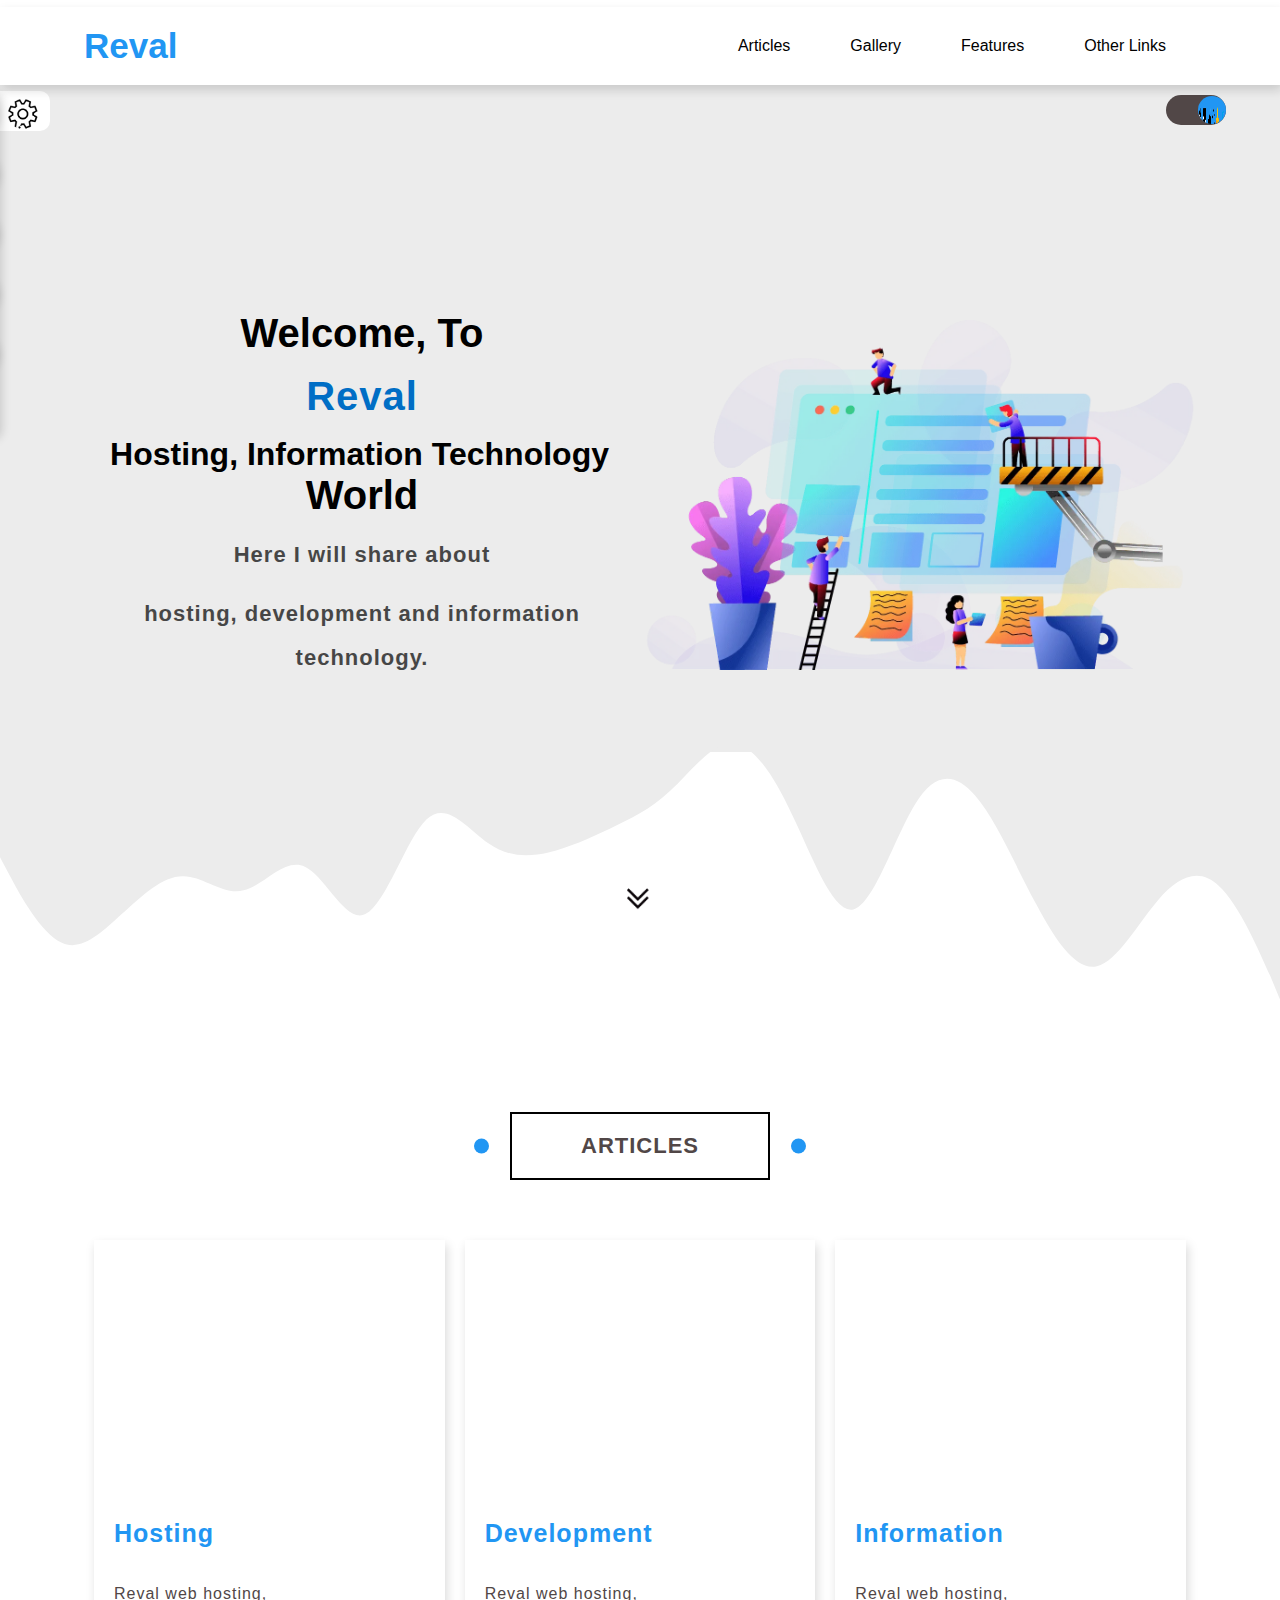
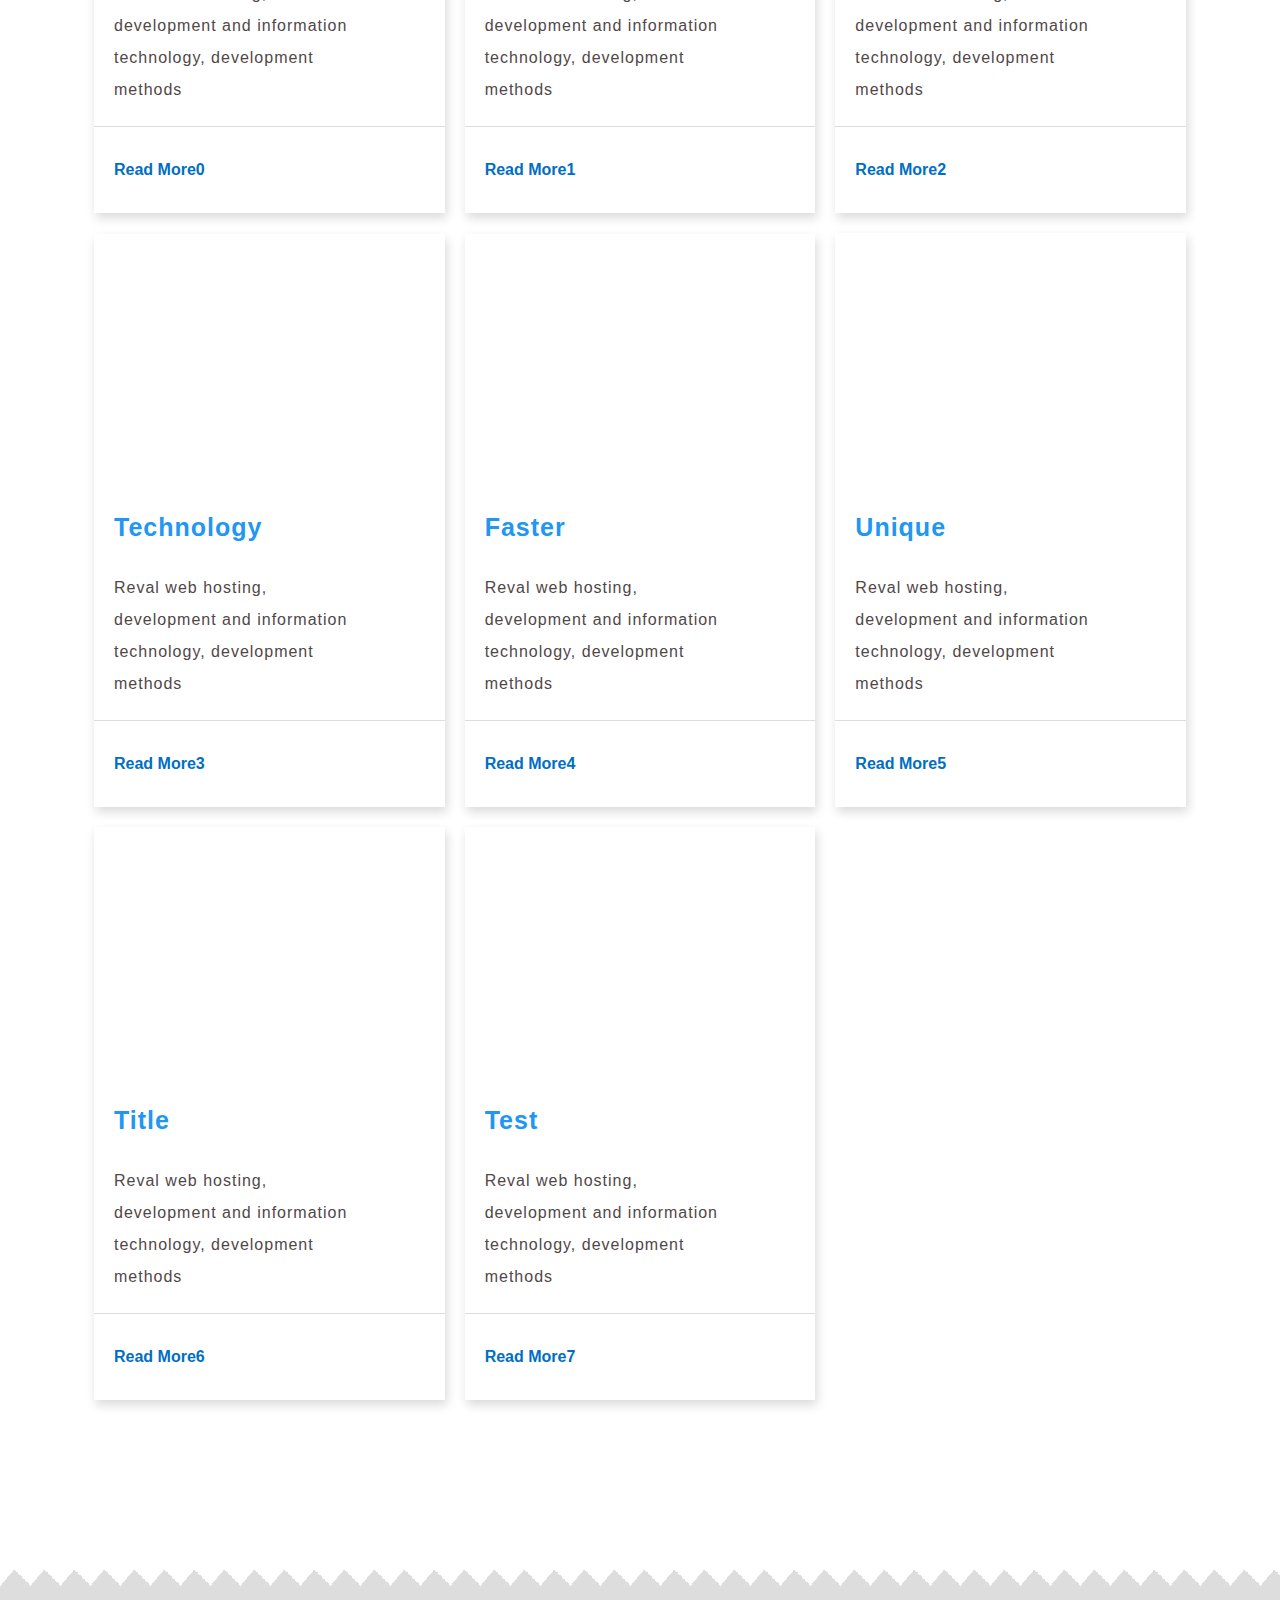
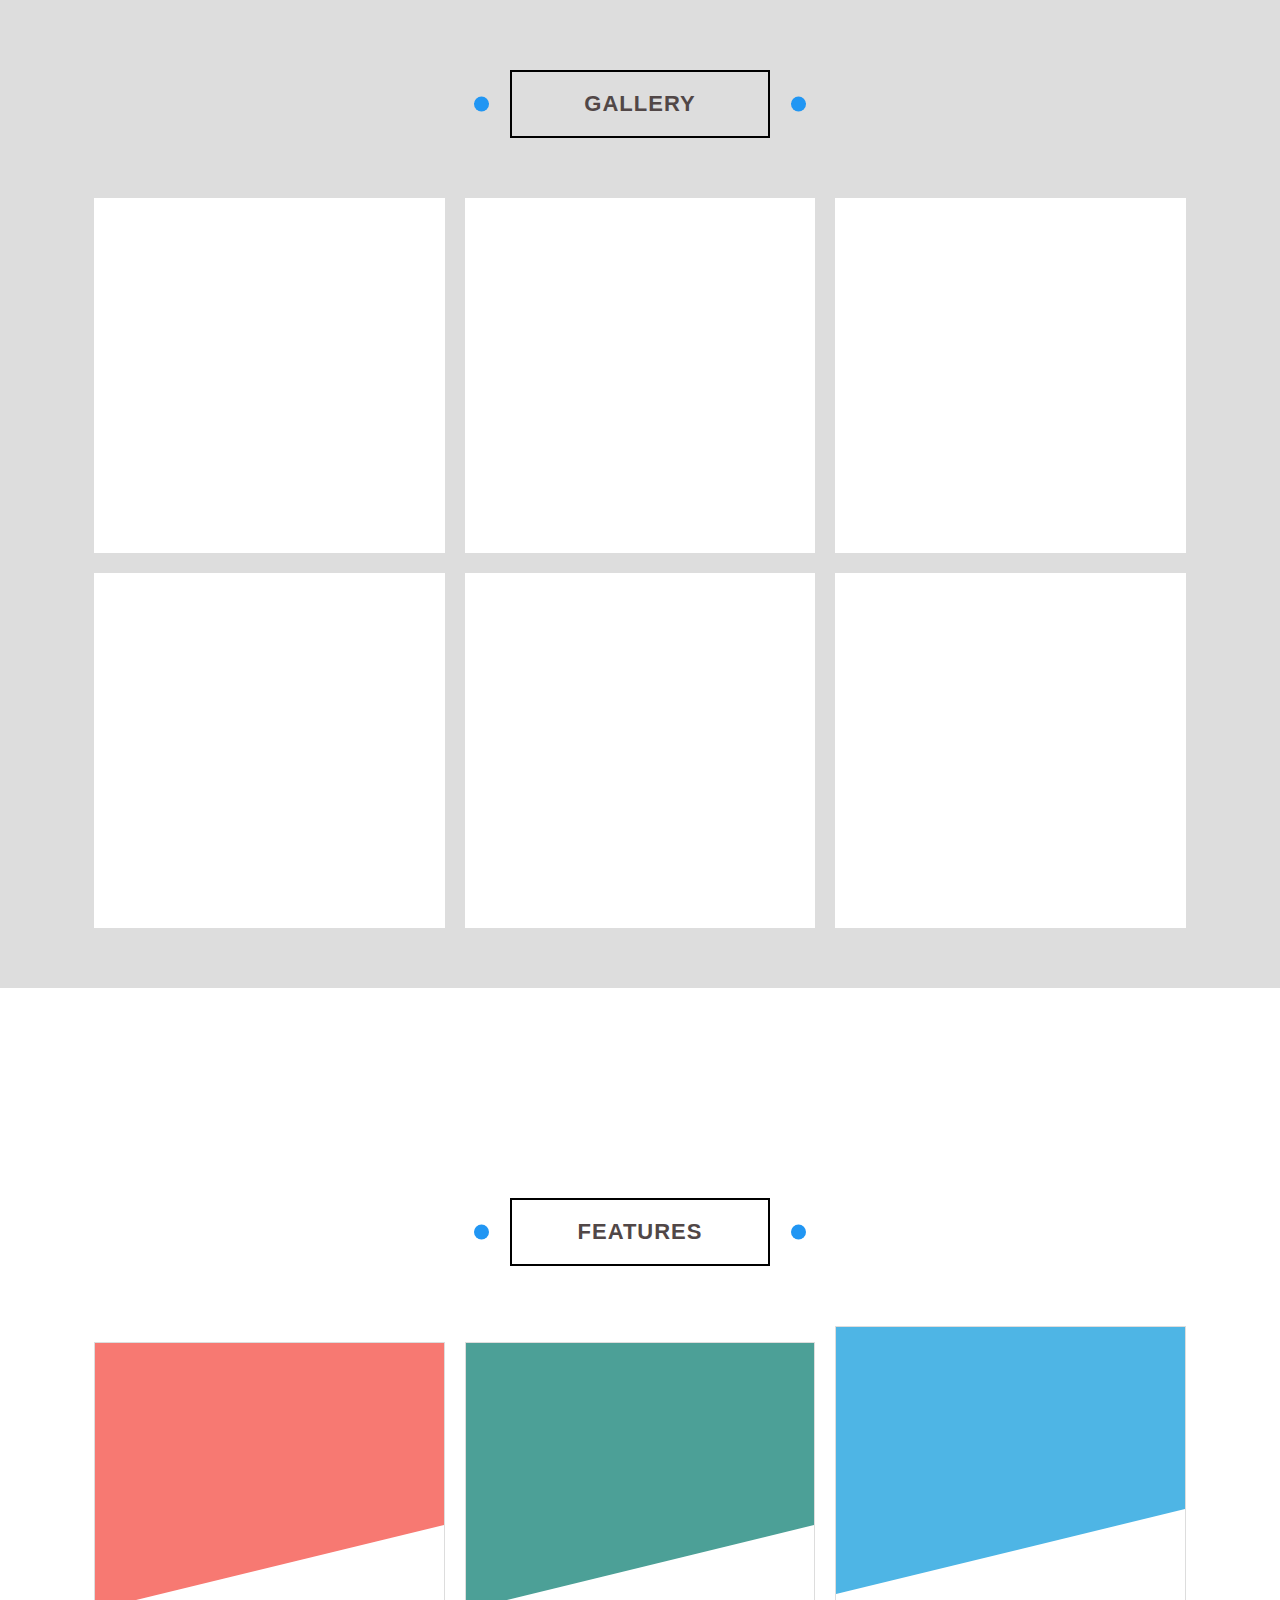
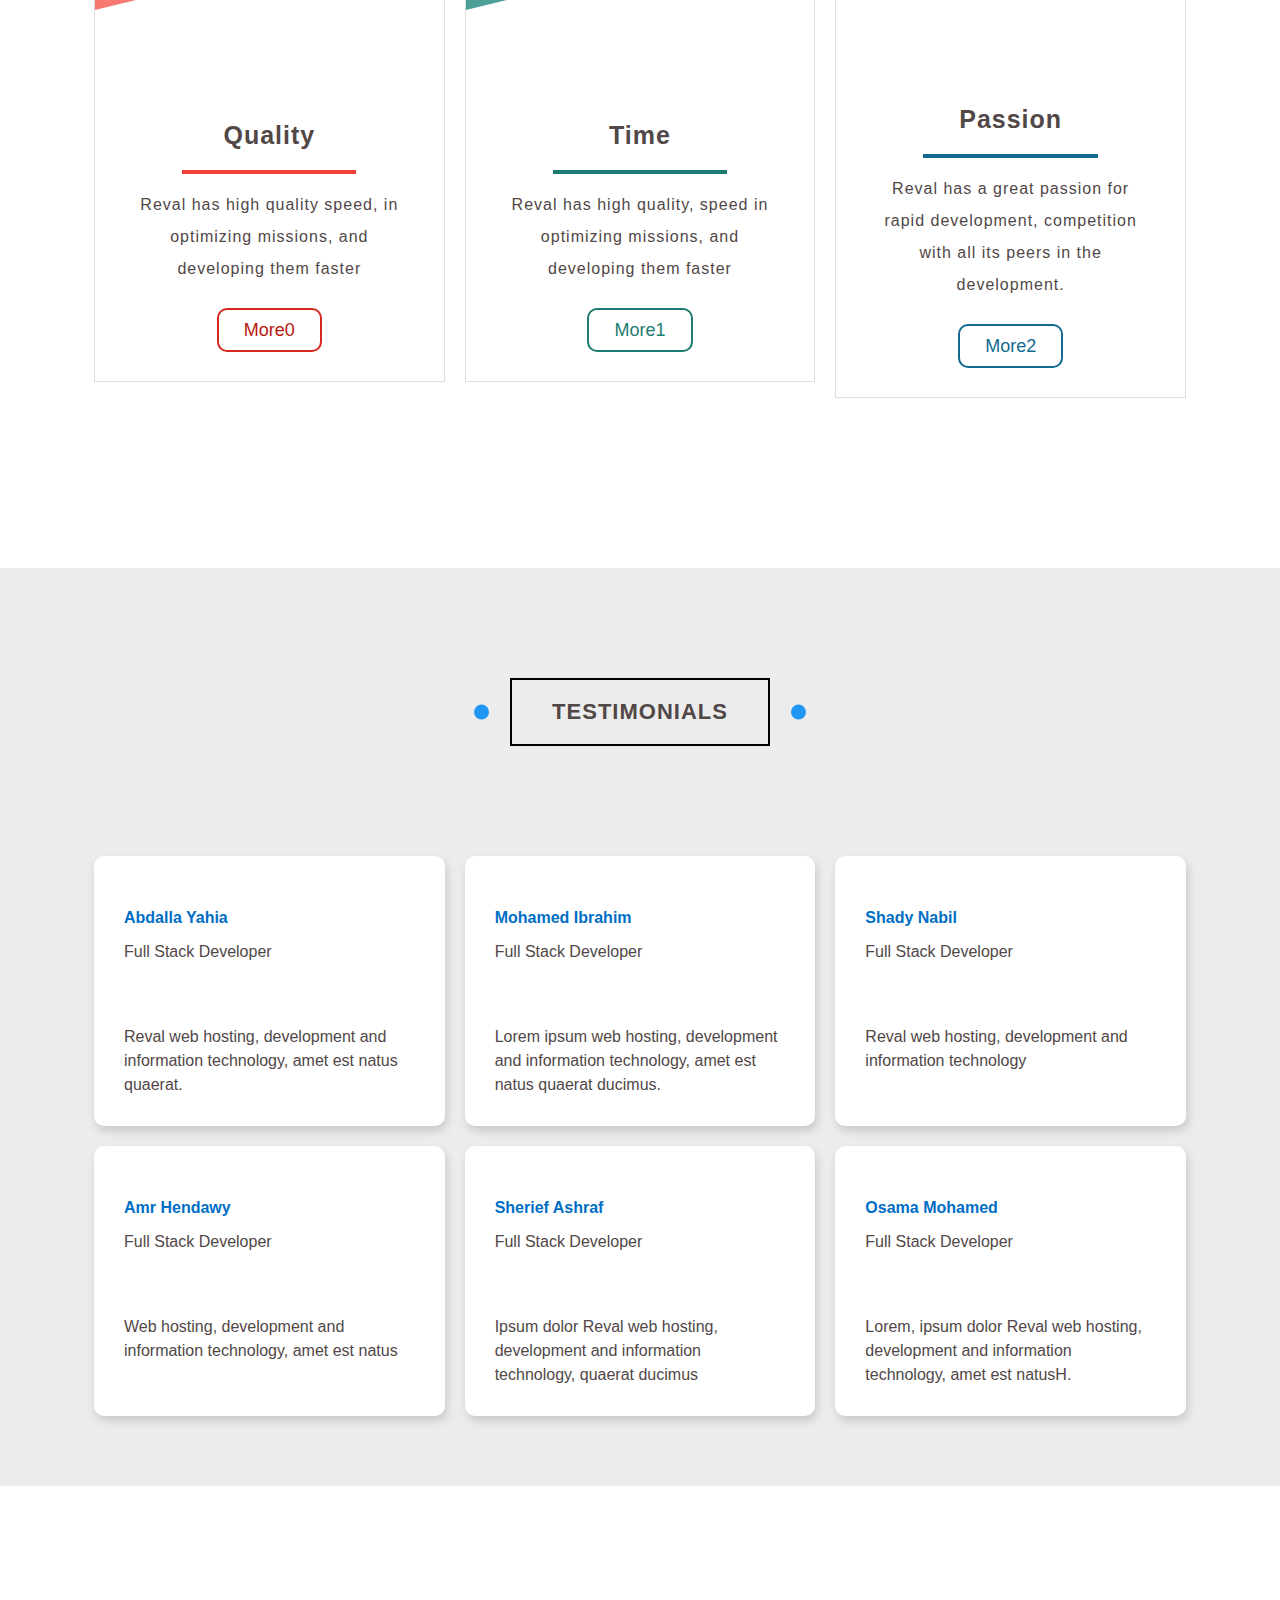
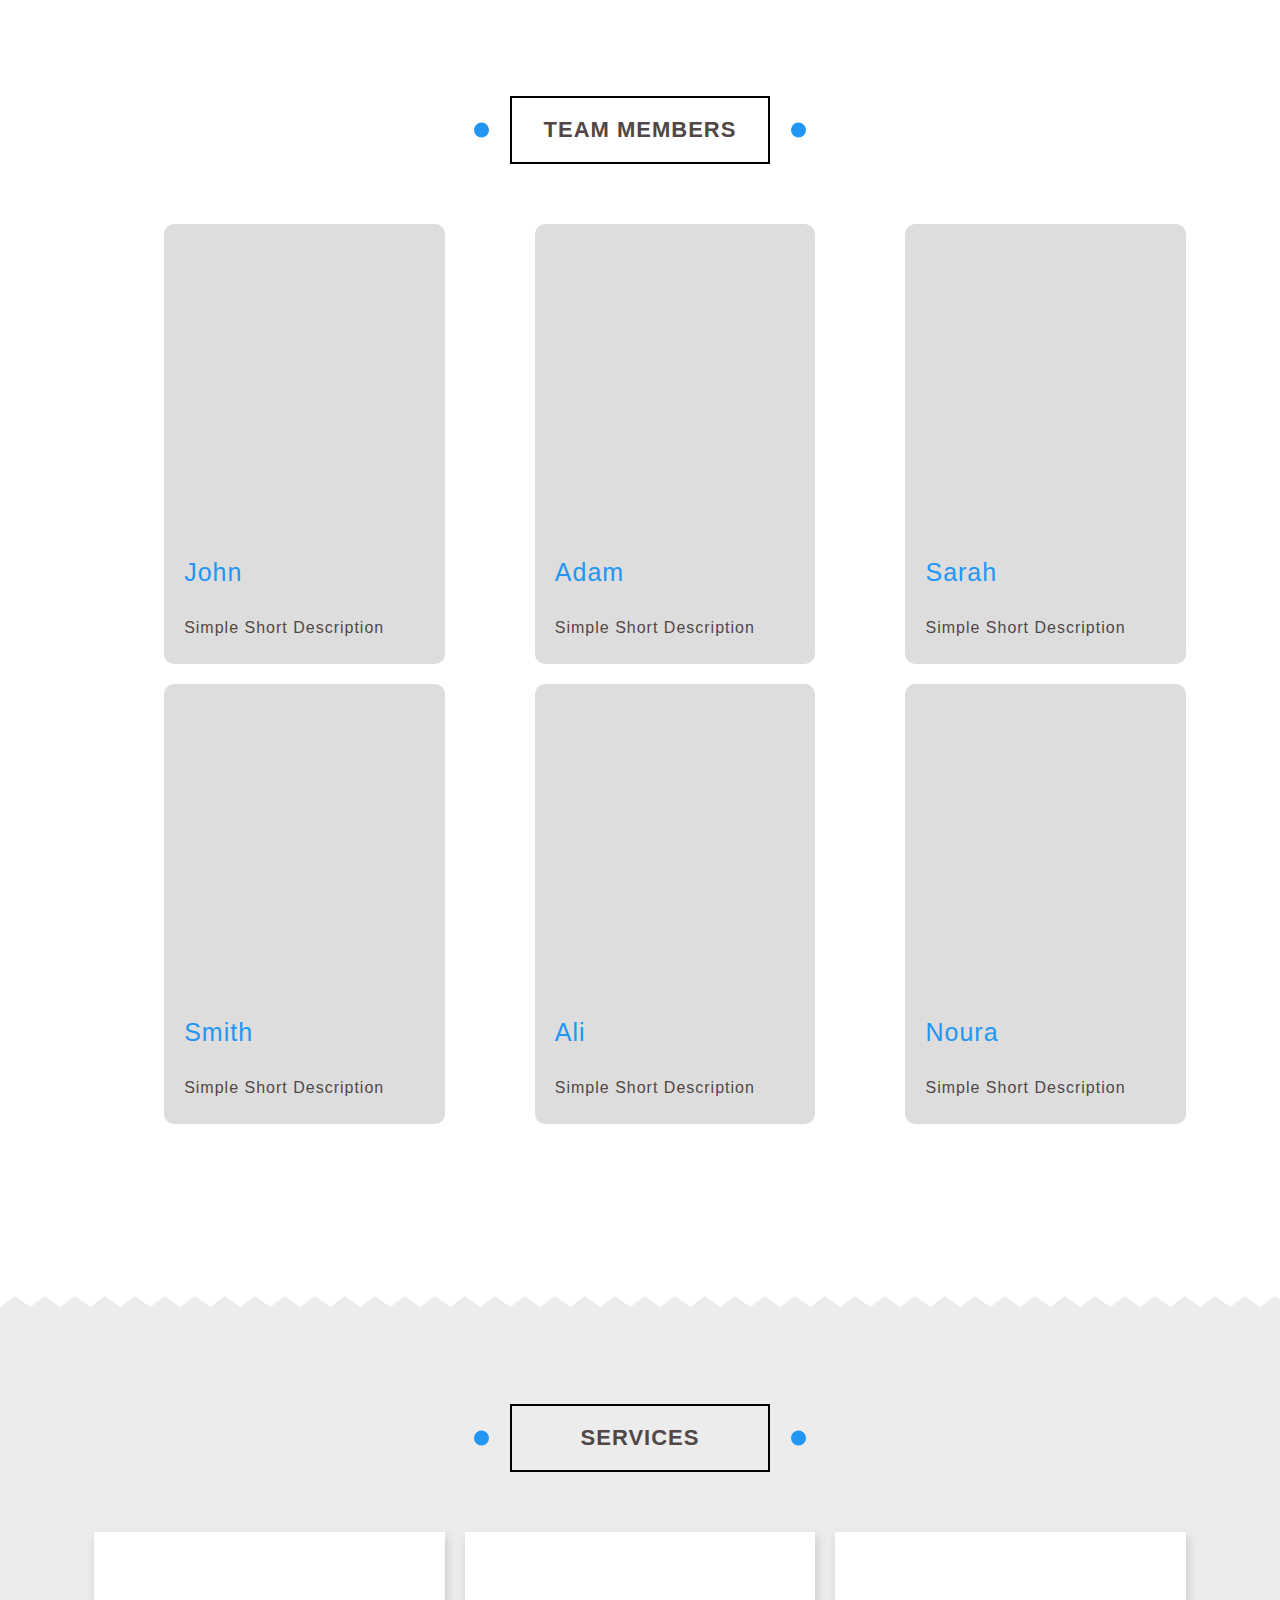
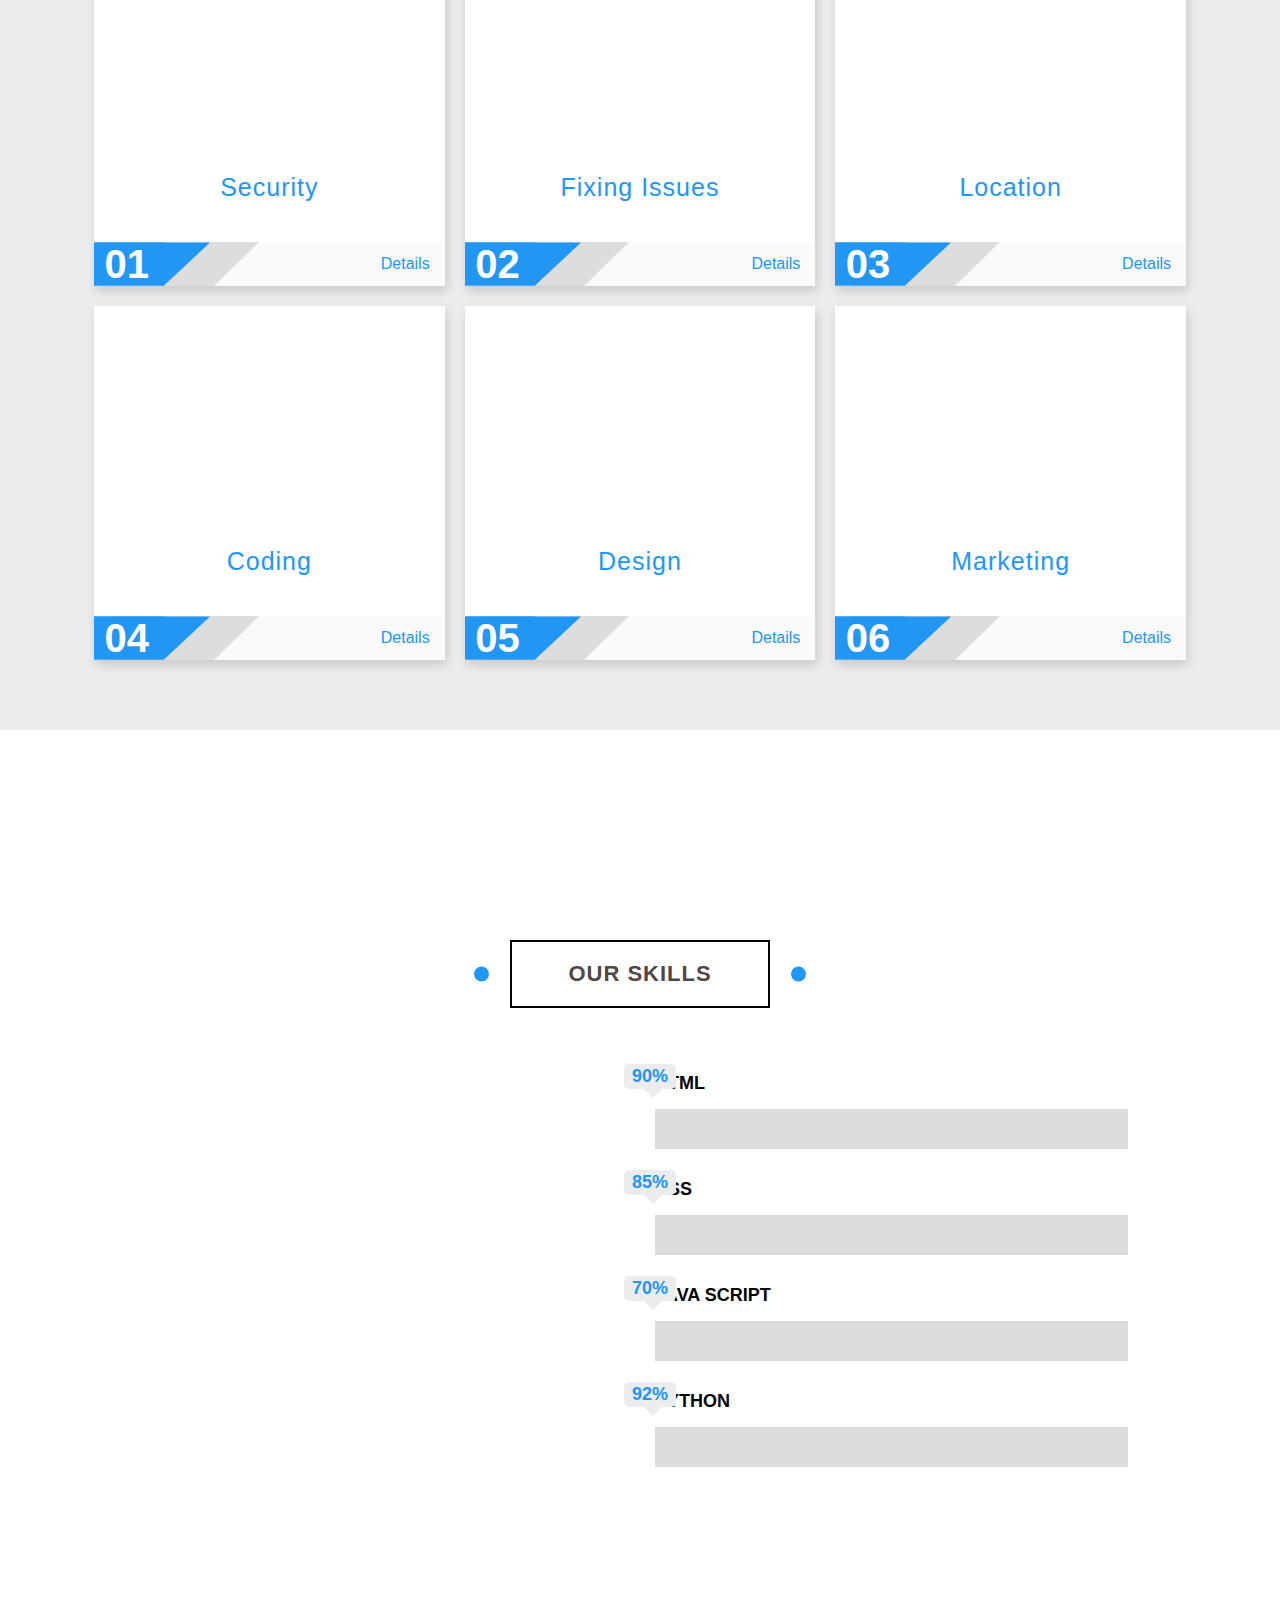
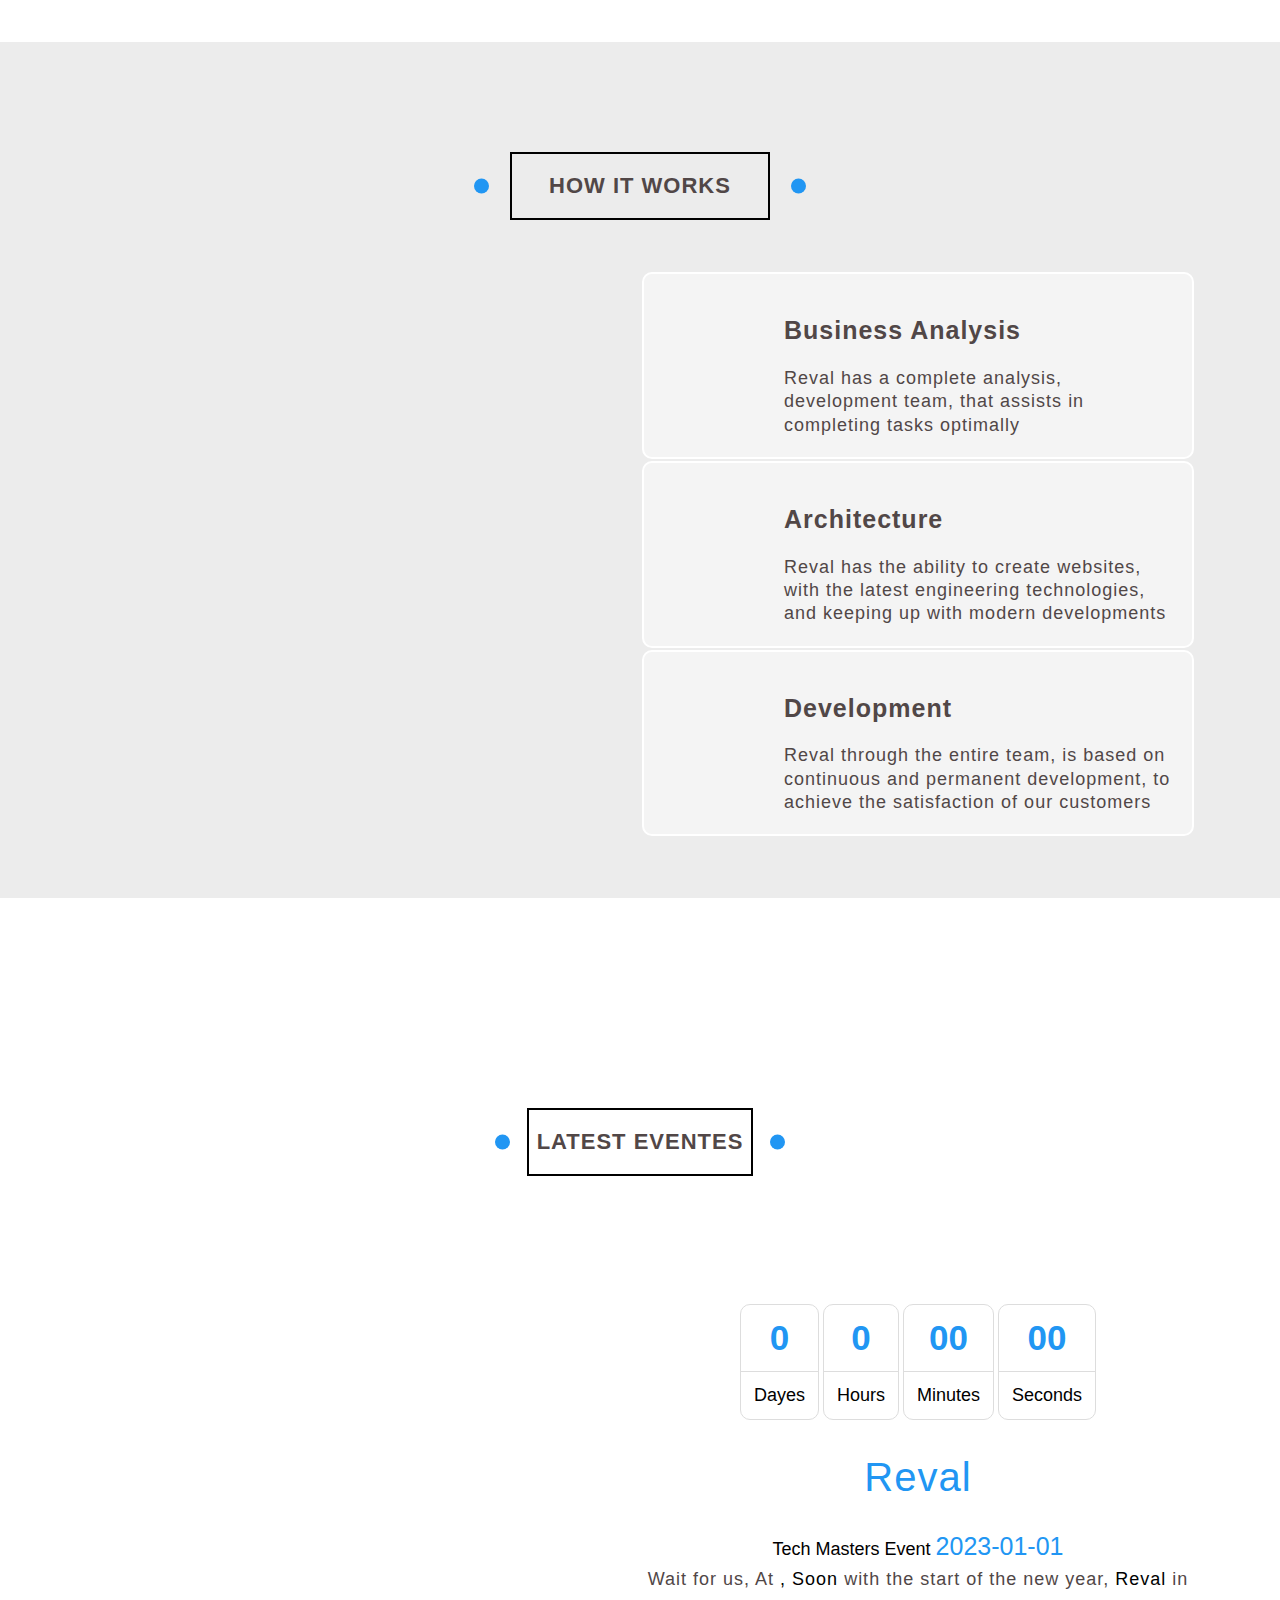
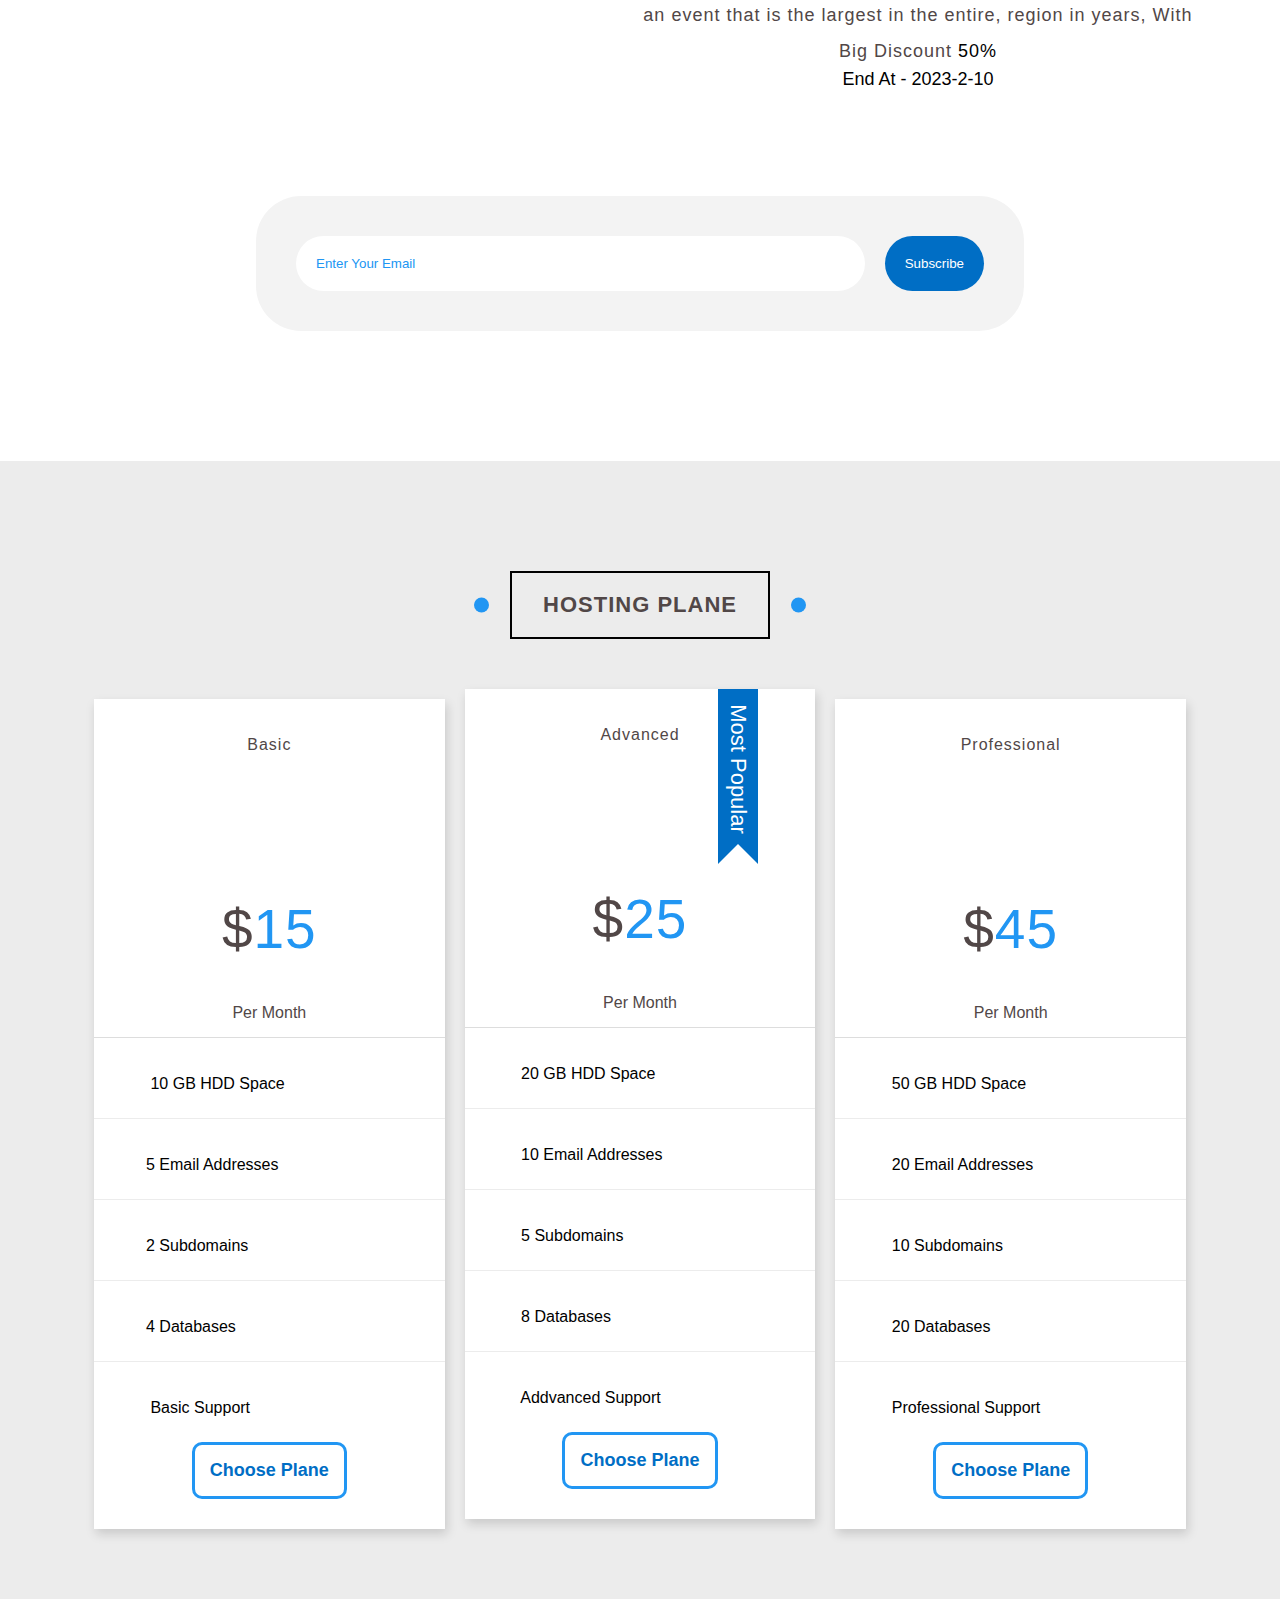
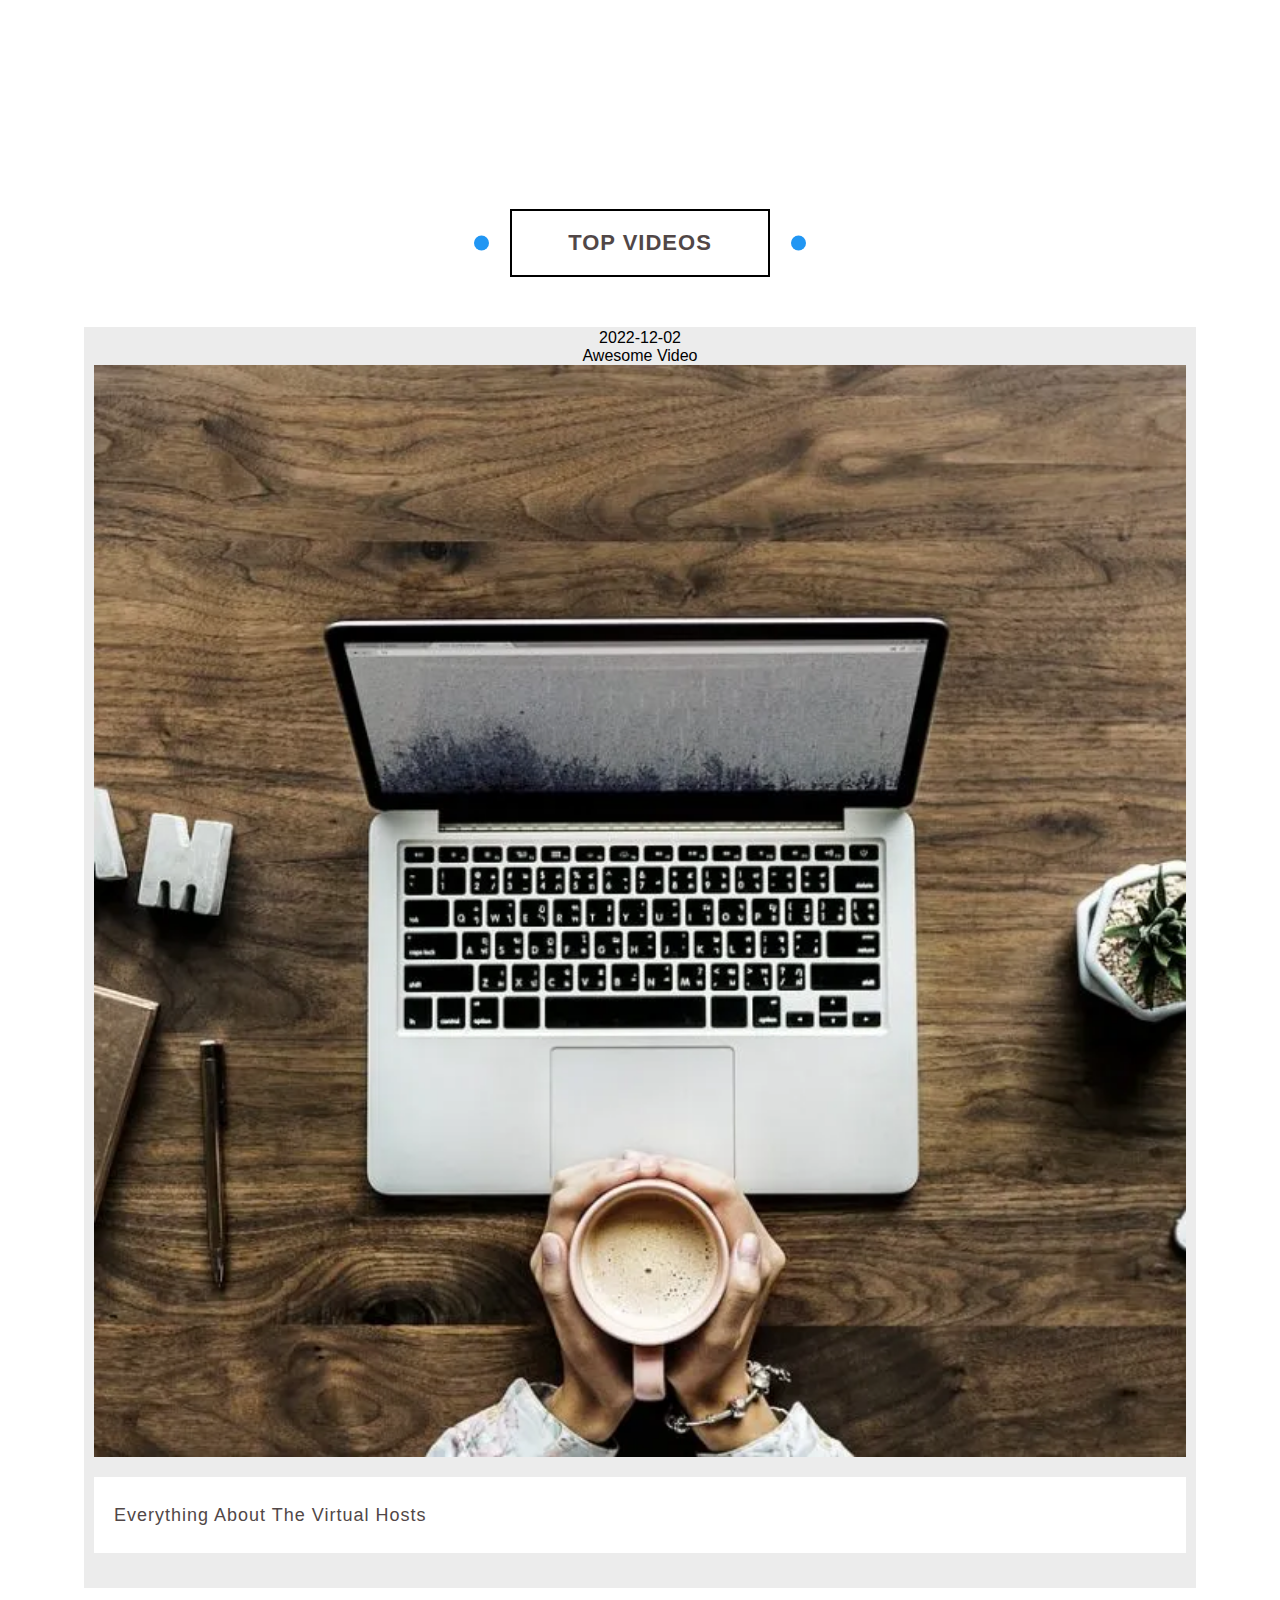
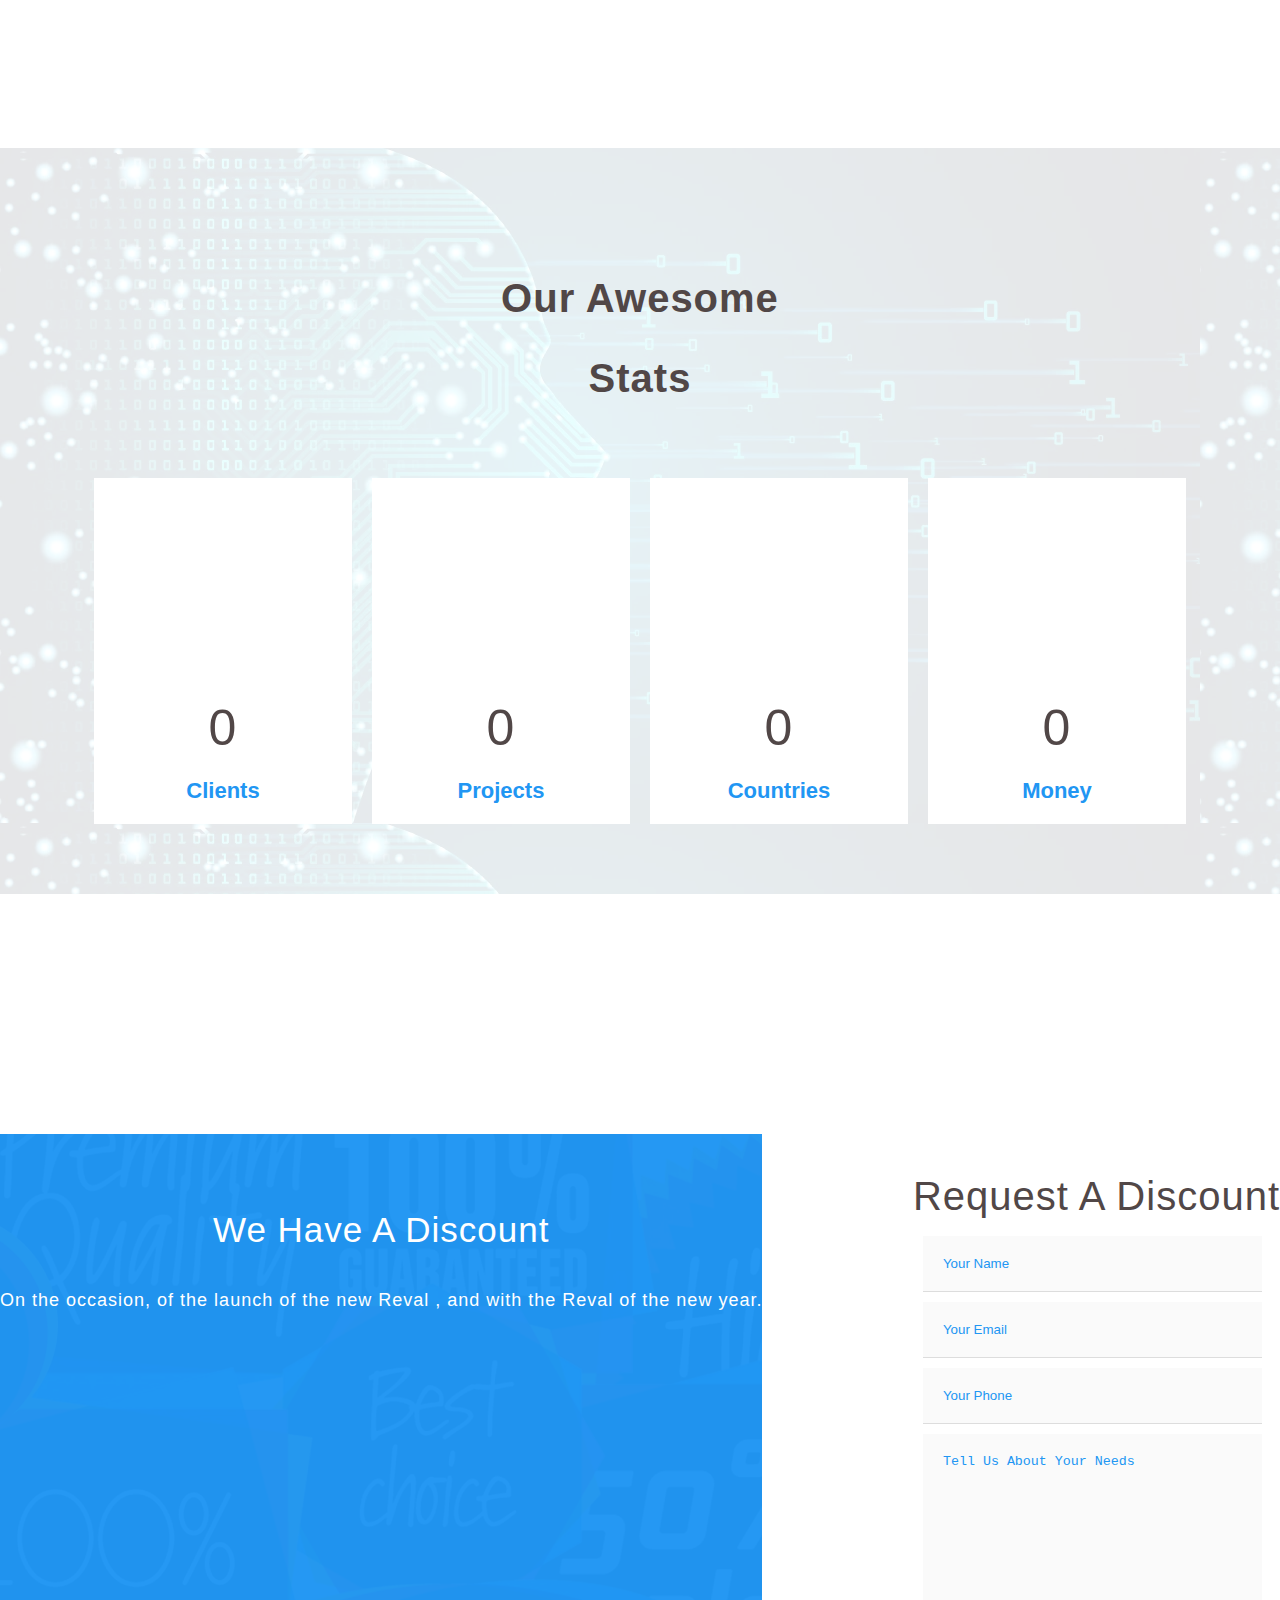
<file: index.html>
<!DOCTYPE html>
<html lang="en" data-them="light">
    <head>
        <meta charset="UTF-8">
        <meta name="robots" content="index,follow">
        <meta http-equiv="X-UA-Compatible" content="IE=edge">
        <meta name="viewport" content="width=device-width, initial-scale=1.0">
        <meta name="google-site-verification" content="V81frf7oCK13d1wR1UAP_slZJjwt1Hovv-5ARhYgt3M" />
        <!--Meta Of Social Media-->
        <meta property="og:type"  content="Hosting">
        <meta property="og:image" content="./images/icons/android-chrome-192x192.png" >
        <meta property="og:title" content="Hosting, Information Technology" >
        <meta property="og:description" content="Reval is an unlimited hosting company that provides many services and technological product development in various fields" >
        <meta property="og:site_name" content="Reval" >
        <meta property="og:url" content="https://example.com/" >
        <meta name="twitter:card" content="summary" >
        <meta name="twitter:site" content="@example_example" > 
        <meta name="twitter:title" content="Hosting, Information Technology" >
        <meta name="twitter:description" content="Reval is an unlimited hosting company that provides many services and technological product development in various fields" >
        <meta name="twitter:creator" content="@example_example" > 
        <meta name="twitter:image" content="http://www.example.com/image.jpg" >
        <!--Meta Description-->
        <meta name="description" content="Reval is an unlimited hosting company that provides many services and technological product development in various fields">
        <!--Mainfest File-->
        <link rel="manifest" href="manifest.webmanifest">
        <link rel="shortcut icon" href="favicon.ico" type="image/x-icon" >
        <link rel="icon" href="./images/icons/favicon-16x16.png">
        <!-- ios support -->
        <link rel="apple-touch-icon" href="images/icons/android-chrome-192x192.png" />
        <link rel="apple-touch-icon" href="images/icons/android-chrome-512x512.png" />
        <link rel="apple-touch-icon" href="images/icons/apple-touch-icon.png" />
        <link rel="apple-touch-icon" href="images/icons/favicon-16x16.png" />
        <link rel="apple-touch-icon" href="images/icons/favicon-32x32.png" />
        <meta name="apple-mobile-web-app-status-bar" content="#db4938" />
        <meta name="theme-color" content="#db4938" />
        <!--Css Files-->
        <link rel="stylesheet" href="./css/Reval.css" media="all"  async>
        <link rel="stylesheet" href="./css/font-icon.css" media="all"  async> 
        <!--Title Of Site-->
        <title>Reval web hosting, development and information technology</title>
    </head>
    <body>
        <!--Scroll Up Button-->
        <div  class="scroll-button" >
            <i >
                <div class="parent-font-awesome scr">
                        <img src="./images/My project-1.webp" class="other-link-font scr" alt="font-awesome" width="300" height="300" title="Scroll Up"   itemprop="image">
                    </div>
            </i>
        </div>
        <!--Progress Bar Of bage height-->
        <div class="page-progres-scroll">
        </div>
        <!--Start Header-->
        <header itemscope itemtype="https://schema.org/Book"  >
            <div class="container">
                <div class="logo">
                    <a title="Reval-logo"   itemprop="url" href="https://twitter.com/Abdalla_yahia_" aria-label="fa" >Reval</a>
                </div>
                <nav>
                    <ul>
                        <li><a title="Articles"      itemprop="url" href="#articles" aria-label="fa">Articles</a></li>
                        <li><a title="Gallery"       itemprop="url" href="#gallery" aria-label="fa">Gallery</a></li>
                        <li><a title="Features"      itemprop="url" href="#features" aria-label="fa">Features</a></li>
                        <li><a title="Other Links"   itemprop="url" href="#" aria-label="fa">Other Links</a></li>
                    </ul>
                </nav>
            </div>
            <div class="other-links">
                <div class="container">
                    <img title="side img"    itemprop="image" class="other-img" src="./imgs/megamenu.png.webp" alt="img" width="523" height="308">
                    <ul>
                        <li>
                            <div class="parent-font-awesome">
                                <img src="./images/My project-1.webp" class="other-link-font test" alt="font-awesome" width="300" height="300" title="Testimonials"    itemprop="image">
                            </div>
                            <a title="Testimonials"   itemprop="url" href="#testimonials" aria-label="fa"> Testimonials</a>
                        </li>
                        <li>
                            <div class="parent-font-awesome">
                                <img src="./images/My project-1.webp" class="other-link-font team" alt="font-awesome" width="300" height="300" title="Team Members"    itemprop="image">
                            </div>
                            <a title="Team Members"   itemprop="url" href="#team" aria-label="fa">
                                Team Members</a>
                        </li>
                        <li>
                            <div class="parent-font-awesome">
                                <img src="./images/My project-1.webp" class="other-link-font serv" alt="font-awesome" width="300" height="300" title="Services"    itemprop="image">
                            </div>
                            <a title="Services"   itemprop="url" href="#services" aria-label="fa"> Services</a>
                        </li>
                        <li>
                            <div class="parent-font-awesome">
                                <img src="./images/My project-1.webp" class="other-link-font skill" alt="font-awesome" width="300" height="300" title="Our Skills"    itemprop="image">
                            </div>
                                <a title="Our Skills"   itemprop="url" href="#our-skills" aria-label="fa"> Our Skills</a>
                        </li>
                        <li>
                            <div class="parent-font-awesome">
                                <img src="./images/My project-1.webp" class="other-link-font work" alt="font-awesome" width="300" height="300" title="How It Works"    itemprop="image">
                            </div>
                            <a title="How It Works"   itemprop="url" href="#work-steps" aria-label="fa"> How It Works</a>
                        </li>
                    </ul>
                    <ul>
                        <li>
                            <div class="parent-font-awesome">
                                <img src="./images/My project-1.webp" class="other-link-font event" alt="font-awesome" width="300" height="300" title="Events"    itemprop="image">
                            </div>
                            <a title="Events"   itemprop="url" href="#events" aria-label="fa">
                                Events</a>
                        </li>
                        <li>
                            <div class="parent-font-awesome">
                                <img src="./images/My project-1.webp" class="other-link-font pric" alt="font-awesome" width="300" height="300" title="Pricing Plans"    itemprop="image">
                            </div>
                            <a title="Pricing Plans"   itemprop="url" href="#pricing" aria-label="fa">
                                Pricing Plans</a>
                        </li>
                        <li>
                            <div class="parent-font-awesome">
                                <img src="./images/My project-1.webp" class="other-link-font vid" alt="font-awesome" width="300" height="300" title="Top Videos"    itemprop="image">
                            </div>
                            <a title="Videos"   itemprop="url" href="#video" aria-label="fa"> Top Videos</a>
                        </li>
                        <li>
                            <div class="parent-font-awesome">
                                <img src="./images/My project-1.webp" class="other-link-font awes" alt="font-awesome" width="300" height="300" title="Stats"    itemprop="image">
                            </div>
                            <a title="Stats"   itemprop="url" href="#awesome" aria-label="fa">
                                Stats</a>
                        </li>
                        <li>
                            <div class="parent-font-awesome">
                                <img src="./images/My project-1.webp" class="other-link-font dis" alt="font-awesome" width="300" height="300" title="Request A Discount"    itemprop="image">
                            </div>
                            <a title="Request A Discount"   itemprop="url" href="#discount" aria-label="fa">
                                Request A Discount</a>
                        </li>
                    </ul>
                </div>
            </div>
        </header>
        <!--End Header-->
        <!--Start Landing Page-->
        <section  itemscope itemtype="https://schema.org/Book"   class="landing-page">
            <!--Setting Bar-->
            <div class="setting" id="setting">
                <div class="setting-parent">
                    <div class="span">
                        <label for="in1" >Main Color
                        </label>
                        <div class="color">
                            <input type="color" id="in1" value="#2196f3">
                        </div>
                    </div>
                    <div class="span">
                        <label for="in2" >Section Color
                        </label>
                        <div class="color">
                            <input type="color" id="in2" value="#ececec">
                        </div>
                    </div>
                    <div class="span">
                        <label for="in3" >Text Color
                        </label>
                        <div class="color">
                            <input type="color" id="in3" value="#000000">
                        </div>
                    </div>
                    <div class="span">
                        <label for="in4" >Body Color
                        </label>
                        <div class="color">
                            <input type="color" id="in4" value="#ffffff">
                        </div>
                    </div>
                    <div class="span">
                        <label for="in5" >Alt Color
                        </label>
                        <div class="color">
                            <input type="color" id="in5" value="#006ec5">
                        </div>
                    </div>
                    <div class="span">
                        <button id="default-setting">Reset Defaulte</button>
                    </div>
                </div>
                <i  id="sitt_btn">
                    <div class="parent-font-awesome set">
                        <img src="./images/My project-1.webp" class="other-link-font setting" alt="font-awesome" width="300" height="300" title="Setting"    itemprop="image">
                    </div>
                </i>
            </div>
            <div class="social-share">
                <ul>
                        <li><a title="FaceBook"   itemprop="url" href="https://facebook.com" aria-label="fa" class="facebook-share">
                        <div class="parent-font-awesome social">
                        <img src="./images/My project-1.webp" class="other-link-font face" alt="font-awesome" width="300" height="300" title="FaceBook"    itemprop="image">
                    </div>
                        </a></li>
                        <li><a title="twitter"   itemprop="url" href="https://twitter.com" aria-label="fa" class="twitter-share">
                            <div class="parent-font-awesome social">
                        <img src="./images/My project-1.webp" class="other-link-font twit" alt="font-awesome" width="300" height="300" title="Twitter"    itemprop="image">
                    </div>
                        </a></li>
                        <li><a title="linkedin"   itemprop="url" href="https://linkedin.com" aria-label="fa" class="linkedin-share">
                            <div class="parent-font-awesome social">
                        <img src="./images/My project-1.webp" class="other-link-font link" alt="font-awesome" width="300" height="300" title="Linkedin"    itemprop="image">
                    </div>
                        </a></li>
                    </ul>
            </div>
            <div class="container">
                <div class="dark-mode "><i class="sp-dark-i">
                    <div class="parent-font-awesome sp-darks">
                        <img src="./images/My project-1.webp" class="fas sp-dark" alt="font-awesome" width="300" height="300" title="Dark mode"    itemprop="image">
                    </div>
                </i></div>
                <div class="landing-text">
                    <span>Welcome, To </span><p class="head-rev">Reval</p><h1 itemprop="text"> Hosting, Information Technology</h1> <span> World</span>
                    <p class="h2" itemprop="text">Here I will share about <h2> hosting, development and information technology.</h2></p>
                </div>
                <img title="Landing Picture"    itemprop="image"  src="./imgs/landing-image.png.webp" alt="img" width="" height="">
            </div>
            <svg xmlns="http://www.w3.org/2000/svg" viewBox="0 0 1440 320"><path fill="#ececec" fill-opacity="1" d="M0,160L11.4,181.3C22.9,203,46,245,69,256C91.4,267,114,245,137,224C160,203,183,181,206,181.3C228.6,181,251,203,274,197.3C297.1,192,320,160,343,170.7C365.7,181,389,235,411,224C434.3,213,457,139,480,117.3C502.9,96,526,128,549,144C571.4,160,594,160,617,154.7C640,149,663,139,686,128C708.6,117,731,107,754,85.3C777.1,64,800,32,823,32C845.7,32,869,64,891,112C914.3,160,937,224,960,218.7C982.9,213,1006,139,1029,101.3C1051.4,64,1074,64,1097,90.7C1120,117,1143,171,1166,213.3C1188.6,256,1211,288,1234,282.7C1257.1,277,1280,235,1303,208C1325.7,181,1349,171,1371,192C1394.3,213,1417,267,1429,293.3L1440,320L1440,0L1428.6,0C1417.1,0,1394,0,1371,0C1348.6,0,1326,0,1303,0C1280,0,1257,0,1234,0C1211.4,0,1189,0,1166,0C1142.9,0,1120,0,1097,0C1074.3,0,1051,0,1029,0C1005.7,0,983,0,960,0C937.1,0,914,0,891,0C868.6,0,846,0,823,0C800,0,777,0,754,0C731.4,0,709,0,686,0C662.9,0,640,0,617,0C594.3,0,571,0,549,0C525.7,0,503,0,480,0C457.1,0,434,0,411,0C388.6,0,366,0,343,0C320,0,297,0,274,0C251.4,0,229,0,206,0C182.9,0,160,0,137,0C114.3,0,91,0,69,0C45.7,0,23,0,11,0L0,0Z"></path></svg>
            <a title="Go Down"   itemprop="url" href="#articles" class="go-down" aria-label="fa">
                <i>
                    <div class="parent-font-awesome scr">
                        <img src="./images/My project-1.webp" class="other-link-font scr-2" alt="font-awesome" width="300" height="300" title="Go To"    itemprop="image">
                    </div>
                </i>
            </a>
        </section>
        <!--End Landing Page-->
        <!--Start Artical Section-->
        <section  itemscope itemtype="https://schema.org/Book"   class="articles" id="articles">
            <div class="main-title">
                <p class="h2" >ARTICLES</p>
            </div>
            <div class="container">
                <div class="articles-card">
                    <img class="artical-card-img" title="Reval-img"    itemprop="image"  src="./imgs/cat-01.jpg.webp" alt="img" width="100%" height="100%">
                    <div class="articles-text">
                        <p  class="h3" itemprop="text">Hosting</p>
                        <p itemprop="description"   >Reval web hosting, development and information technology, development methods</p>
                    </div>
                    <div class="read-more">
                        <a title="Read More"   itemprop="url" href="https://example.com/artical" aria-label="fa">Read More0</a>
                        <i >
                            <div class="parent-font-awesome art">
                        <img src="./images/My project-1.webp" class="other-link-font art" alt="font-awesome" width="300" height="300" title="Go To .."    itemprop="image">
                    </div>
                        </i>
                    </div>
                </div>
                <div class="articles-card">
                    <img class="artical-card-img"  title="Reval-img"    itemprop="image"  src="./imgs/cat-02.jpg.webp" alt="img" width="100%" height="100%">
                    <div class="articles-text">
                        <p  class="h3" itemprop="text">Development</p>
                        <p itemprop="description"   >Reval web hosting, development and information technology, development methods</p>
                    </div>
                    <div class="read-more">
                        <a title="Read More"   itemprop="url" href="https://example.com/artical" aria-label="fa">Read More1</a>
                        <i ><div class="parent-font-awesome art">
                        <img src="./images/My project-1.webp" class="other-link-font art" alt="font-awesome" width="300" height="300" title="Go To .."    itemprop="image">
                    </div></i>
                    </div>
                </div>
                <div class="articles-card">
                    <img class="artical-card-img"  title="Reval-img"    itemprop="image"  src="./imgs/cat-03.jpg.webp" alt="img" width="100%" height="100%">
                    <div class="articles-text">
                        <p  class="h3" itemprop="text">Information</p>
                        <p itemprop="description"   >Reval web hosting, development and information technology, development methods</p>
                    </div>
                    <div class="read-more">
                        <a title="Read More"   itemprop="url" href="https://example.com/artical" aria-label="fa">Read More2</a>
                        <i ><div class="parent-font-awesome art">
                        <img src="./images/My project-1.webp" class="other-link-font art" alt="font-awesome" width="300" height="300" title="Go To .."    itemprop="image">
                    </div></i>
                    </div>
                </div>
                <div class="articles-card">
                    <img class="artical-card-img"  title="Reval-img"    itemprop="image"  src="./imgs/cat-04.jpg.webp" alt="img" width="100%" height="100%">
                    <div class="articles-text">
                        <p  class="h3" itemprop="text">Technology</p>
                        <p itemprop="description"   >Reval web hosting, development and information technology, development methods</p>
                    </div>
                    <div class="read-more">
                        <a title="Read More"   itemprop="url" href="https://example.com/artical" aria-label="fa">Read More3</a>
                        <i ><div class="parent-font-awesome art">
                        <img src="./images/My project-1.webp" class="other-link-font art" alt="font-awesome" width="300" height="300" title="Go To .."    itemprop="image">
                    </div></i>
                    </div>
                </div>
                <div class="articles-card">
                    <img class="artical-card-img"  title="Reval-img"    itemprop="image"  src="./imgs/cat-05.jpg.webp" alt="img" width="100%" height="100%">
                    <div class="articles-text">
                        <p  class="h3" itemprop="text">Faster</p>
                        <p itemprop="description"   >Reval web hosting, development and information technology, development methods</p>
                    </div>
                    <div class="read-more">
                        <a title="Read More"   itemprop="url" href="https://example.com/artical" aria-label="fa">Read More4</a>
                        <i ><div class="parent-font-awesome art">
                        <img src="./images/My project-1.webp" class="other-link-font art" alt="font-awesome" width="300" height="300" title="Go To .."    itemprop="image">
                    </div></i>
                    </div>
                </div>
                <div class="articles-card">
                    <img class="artical-card-img"  title="Reval-img"    itemprop="image"  src="./imgs/cat-06.jpg.webp" alt="img" width="100%" height="100%">
                    <div class="articles-text">
                        <p  class="h3" itemprop="text">Unique</p>
                        <p itemprop="description"   >Reval web hosting, development and information technology, development methods</p>
                    </div>
                    <div class="read-more">
                        <a title="Read More"   itemprop="url" href="https://example.com/artical" aria-label="fa">Read More5</a>
                        <i ><div class="parent-font-awesome art">
                        <img src="./images/My project-1.webp" class="other-link-font art" alt="font-awesome" width="300" height="300" title="Go To .."    itemprop="image">
                    </div></i>
                    </div>
                </div>
                <div class="articles-card">
                    <img class="artical-card-img"  title="Reval-img"    itemprop="image"  src="./imgs/cat-07.jpg.webp" alt="img" width="100%" height="100%">
                    <div class="articles-text">
                        <p  class="h3" itemprop="text">Title</p>
                        <p itemprop="description"   >Reval web hosting, development and information technology, development methods</p>
                    </div>
                    <div class="read-more">
                        <a title="Read More"   itemprop="url" href="https://example.com/artical" aria-label="fa">Read More6</a>
                        <i ><div class="parent-font-awesome art">
                        <img src="./images/My project-1.webp" class="other-link-font art" alt="font-awesome" width="300" height="300" title="Go To .."    itemprop="image">
                    </div></i>
                    </div>
                </div>
                <div class="articles-card">
                    <img class="artical-card-img"  title="Reval-img"    itemprop="image"  src="./imgs/cat-08.jpg.webp" alt="img" width="100%" height="100%">
                    <div class="articles-text">
                        <p  class="h3" itemprop="text">Test</p>
                        <p itemprop="description"   >Reval web hosting, development and information technology, development methods</p>
                    </div>
                    <div class="read-more">
                        <a title="Read More"   itemprop="url" href="https://example.com/artical" aria-label="fa">Read More7</a>
                        <i ><div class="parent-font-awesome art">
                        <img src="./images/My project-1.webp" class="other-link-font art" alt="font-awesome" width="300" height="300" title="Go To .."    itemprop="image">
                    </div></i>
                    </div>
                </div>
            </div>
        </section>
        <!--End Artical Section-->
        <!--Start Gallery Section-->
        <section  itemscope itemtype="https://schema.org/Book"   class="gallery" id="gallery">
            <div class="main-title">
                <p class="h2" >gallery</p>
            </div>
            <div class="container">
                <div class="gallery-card">
                    <div class="gallery-box">
                        <img title="Reval-img"    itemprop="image"  src="./imgs/gallery-01.png.webp" alt="gallery" width="100%" height="100%">
                        <span></span>
                    </div>
                </div>
                <div class="gallery-card">
                    <div class="gallery-box">
                        <img title="Gallary Image"    itemprop="image"  src="./imgs/gallery-02.png.webp" alt="gallery" width="100%" height="100%">
                        <span></span>
                    </div>
                </div>
                <div class="gallery-card">
                    <div class="gallery-box">
                        <img title="Gallary Image"    itemprop="image"  src="./imgs/gallery-03.png.webp" alt="gallery" width="100%" height="100%">
                        <span></span>
                    </div>
                </div>
                <div class="gallery-card">
                    <div class="gallery-box">
                        <img title="Gallary Image"    itemprop="image"  src="./imgs/gallery-04.jpg.webp" alt="gallery" width="100%" height="100%">
                        <span></span>
                    </div>
                </div>
                <div class="gallery-card">
                    <div class="gallery-box">
                        <img title="Gallary Image"    itemprop="image"  src="./imgs/gallery-05.jpg.webp" alt="gallery" width="100%" height="100%">
                        <span></span>
                    </div>
                </div>
                <div class="gallery-card">
                    <div class="gallery-box">
                        <img title="Gallary Image"    itemprop="image"  src="./imgs/gallery-06.png.webp" alt="gallery" width="100%" height="100%">
                        <span></span>
                    </div>
                </div>
            </div>
        </section>
        <!--End Gallery Section-->
        <!--Start Features Section-->
        <section  itemscope itemtype="https://schema.org/Book"   class="features" id="features">
            <div class="main-title">
                <p class="h2" >features</p>
            </div>
            <div class="container">
                <div class="features-card col-1">
                    <div class="features-card-img">
                        <img title="Reval-img"    itemprop="image"  src="./imgs/features-01.jpg.webp" alt="features" width="100%" height="100%">
                    </div>
                    <div class="features-text ">
                        <p class="h2" >Quality</p>
                        <p itemprop="text"   >Reval  has high quality speed, in optimizing missions, and developing them faster</p>
                        <a title="Read More"   itemprop="url" href="https://example.com/fetures" aria-label="fa">More0</a>
                    </div>
                </div>
                <div class="features-card col-2">
                    <div class="features-card-img">
                        <img title="Reval-img"    itemprop="image"  src="./imgs/features-02.jpg.webp" alt="features" width="100%" height="100%">
                    </div>
                    <div class="features-text ">
                        <p class="h2" >Time</p>
                        <p itemprop="text"   >Reval  has high quality, speed in optimizing missions, and developing them faster</p>
                        <a title="Read More"   itemprop="url" href="https://example.com/fetures" aria-label="fa">More1</a>
                    </div>
                </div>
                <div class="features-card col-3">
                    <div class="features-card-img">
                        <img title="Reval-img"    itemprop="image"  src="./imgs/features-03.jpg.webp" alt="features" width="100%" height="100%">
                    </div>
                    <div class="features-text ">
                        <p class="h2" >Passion</p>
                        <p itemprop="text"   >Reval  has a great passion for rapid development, competition with all its peers in the development.</p>
                        <a title="Read More"   itemprop="url" href="https://example.com/fetures" aria-label="fa">More2</a>
                    </div>
                </div>
            </div>
        </section>
        <!--End Features Section-->
        <!--Start Testmonials Section-->
        <section  itemscope itemtype="https://schema.org/Book"   class="testimonials" id="testimonials">
            <div class="main-title">
                <p class="h2" >testimonials</p>
            </div>
            <div class="container">
                <div class="testimonials-card">
                    <img title="Abdalla yahia"    itemprop="image"  src="./imgs/avatar-01.png.webp" alt="ss" width="100%" height="100%">
                    <p  class="h3">Abdalla yahia</p>
                    <p itemprop="text"   >Full Stack Developer</p>
                    <div class="rate">
                        <i><div class="parent-font-awesome">
                                <img src="./images/My project-1.webp" class="other-link-font monials-filled" alt="font-awesome" width="300" height="300" title="rate"    itemprop="image">
                            </div></i>
                        <i><div class="parent-font-awesome">
                                <img src="./images/My project-1.webp" class="other-link-font monials-filled" alt="font-awesome" width="300" height="300" title="rate"    itemprop="image">
                            </div></i>
                        <i><div class="parent-font-awesome">
                                <img src="./images/My project-1.webp" class="other-link-font monials-filled" alt="font-awesome" width="300" height="300" title="rate"    itemprop="image">
                            </div></i>
                        <i><div class="parent-font-awesome">
                                <img src="./images/My project-1.webp" class="other-link-font monials" alt="font-awesome" width="300" height="300" title="rate"    itemprop="image">
                            </div></i>
                        <i><div class="parent-font-awesome">
                                <img src="./images/My project-1.webp" class="other-link-font monials" alt="font-awesome" width="300" height="300" title="rate"    itemprop="image">
                            </div></i>
                    </div>
                    <p itemprop="text"   > Reval web hosting, development and information technology, amet est natus quaerat.</p>
                </div>
                <div class="testimonials-card">
                    <img title="Mohamed Ibrahim"    itemprop="image"  src="./imgs/avatar-02.png.webp" alt="ss" width="100%" height="100%">
                    <p  class="h3">Mohamed Ibrahim</p>
                    <p itemprop="text"   >Full Stack Developer</p>
                    <div class="rate">
                        <i><div class="parent-font-awesome">
                                <img src="./images/My project-1.webp" class="other-link-font monials-filled" alt="font-awesome" width="300" height="300" title="rate"    itemprop="image">
                            </div></i>
                        <i><div class="parent-font-awesome">
                                <img src="./images/My project-1.webp" class="other-link-font monials-filled" alt="font-awesome" width="300" height="300" title="rate"    itemprop="image">
                            </div></i>
                        <i><div class="parent-font-awesome">
                                <img src="./images/My project-1.webp" class="other-link-font monials-filled" alt="font-awesome" width="300" height="300" title="rate"    itemprop="image">
                            </div></i>
                        <i><div class="parent-font-awesome">
                                <img src="./images/My project-1.webp" class="other-link-font monials-filled" alt="font-awesome" width="300" height="300" title="rate"    itemprop="image">
                            </div></i>
                        <i><div class="parent-font-awesome">
                                <img src="./images/My project-1.webp" class="other-link-font monials" alt="font-awesome" width="300" height="300" title="rate"    itemprop="image">
                            </div></i>
                    </div>
                    <p itemprop="text"   >Lorem ipsum web hosting, development and information technology, amet est natus quaerat ducimus.</p>
                </div>
                <div class="testimonials-card">
                    <img title="Shady Nabil"    itemprop="image"  src="./imgs/avatar-03.png.webp" alt="img" width="100%" height="100%">
                    <p  class="h3">Shady Nabil</p>
                    <p itemprop="text"   >Full Stack Developer</p>
                    <div class="rate">
                        <i><div class="parent-font-awesome">
                                <img src="./images/My project-1.webp" class="other-link-font monials-filled" alt="font-awesome" width="300" height="300" title="rate"    itemprop="image">
                            </div></i>
                        <i><div class="parent-font-awesome">
                                <img src="./images/My project-1.webp" class="other-link-font monials-filled" alt="font-awesome" width="300" height="300" title="rate"    itemprop="image">
                            </div></i>
                        <i><div class="parent-font-awesome">
                                <img src="./images/My project-1.webp" class="other-link-font monials" alt="font-awesome" width="300" height="300" title="rate"    itemprop="image">
                            </div></i>
                        <i><div class="parent-font-awesome">
                                <img src="./images/My project-1.webp" class="other-link-font monials" alt="font-awesome" width="300" height="300" title="rate"    itemprop="image">
                            </div></i>
                        <i><div class="parent-font-awesome">
                                <img src="./images/My project-1.webp" class="other-link-font monials" alt="font-awesome" width="300" height="300" title="rate"    itemprop="image">
                            </div></i>
                    </div>
                    <p itemprop="text"   > Reval web hosting, development and information technology</p>
                </div>
                <div class="testimonials-card">
                    <img title="Amr Hendawy"    itemprop="image"  src="./imgs/avatar-04.png.webp" alt="img" width="100%" height="100%">
                    <p  class="h3">Amr Hendawy</p>
                    <p itemprop="text"   >Full Stack Developer</p>
                    <div class="rate">
                        <i><div class="parent-font-awesome">
                                <img src="./images/My project-1.webp" class="other-link-font monials-filled" alt="font-awesome" width="300" height="300" title="rate"    itemprop="image">
                            </div></i>
                        <i><div class="parent-font-awesome">
                                <img src="./images/My project-1.webp" class="other-link-font monials-filled" alt="font-awesome" width="300" height="300" title="rate"    itemprop="image">
                            </div></i>
                        <i><div class="parent-font-awesome">
                                <img src="./images/My project-1.webp" class="other-link-font monials" alt="font-awesome" width="300" height="300" title="rate"    itemprop="image">
                            </div></i>
                        <i><div class="parent-font-awesome">
                                <img src="./images/My project-1.webp" class="other-link-font monials" alt="font-awesome" width="300" height="300" title="rate"    itemprop="image">
                            </div></i>
                        <i><div class="parent-font-awesome">
                                <img src="./images/My project-1.webp" class="other-link-font monials" alt="font-awesome" width="300" height="300" title="rate"    itemprop="image">
                            </div></i>
                    </div>
                    <p itemprop="text"   > Web hosting, development and information technology, amet est natus</p>
                </div>
                <div class="testimonials-card">
                    <img title="Sherief Ashraf"    itemprop="image"  src="./imgs/avatar-05.png.webp" alt="img" width="100%" height="100%">
                    <p  class="h3">Sherief Ashraf</p>
                    <p itemprop="text"   >Full Stack Developer</p>
                    <div class="rate">
                        <i><div class="parent-font-awesome">
                                <img src="./images/My project-1.webp" class="other-link-font monials-filled" alt="font-awesome" width="300" height="300" title="rate"    itemprop="image">
                            </div></i>
                        <i><div class="parent-font-awesome">
                                <img src="./images/My project-1.webp" class="other-link-font monials-filled" alt="font-awesome" width="300" height="300" title="rate"    itemprop="image">
                            </div></i>
                        <i><div class="parent-font-awesome">
                                <img src="./images/My project-1.webp" class="other-link-font monials-filled" alt="font-awesome" width="300" height="300" title="rate"    itemprop="image">
                            </div></i>
                        <i><div class="parent-font-awesome">
                                <img src="./images/My project-1.webp" class="other-link-font monials-filled" alt="font-awesome" width="300" height="300" title="rate"    itemprop="image">
                            </div></i>
                        <i><div class="parent-font-awesome">
                                <img src="./images/My project-1.webp" class="other-link-font monials" alt="font-awesome" width="300" height="300" title="rate"    itemprop="image">
                            </div></i>
                    </div>
                    <p itemprop="text"   >Ipsum dolor Reval web hosting, development and information technology, quaerat ducimus</p>
                </div>
                <div class="testimonials-card">
                    <img title="Osama Mohamed"    itemprop="image"  src="./imgs/avatar-06.png.webp" alt="img" width="100%" height="100%">
                    <p  class="h3">Osama Mohamed</p>
                    <p itemprop="text"   >Full Stack Developer</p>
                    <div class="rate">
                        <i><div class="parent-font-awesome">
                                <img src="./images/My project-1.webp" class="other-link-font monials-filled" alt="font-awesome" width="300" height="300" title="rate"    itemprop="image">
                            </div></i>
                        <i><div class="parent-font-awesome">
                                <img src="./images/My project-1.webp" class="other-link-font monials-filled" alt="font-awesome" width="300" height="300" title="rate"    itemprop="image">
                            </div></i>
                        <i><div class="parent-font-awesome">
                                <img src="./images/My project-1.webp" class="other-link-font monials-filled" alt="font-awesome" width="300" height="300" title="rate"    itemprop="image">
                            </div></i>
                        <i><div class="parent-font-awesome">
                                <img src="./images/My project-1.webp" class="other-link-font monials-filled" alt="font-awesome" width="300" height="300" title="rate"    itemprop="image">
                            </div></i>
                        <i><div class="parent-font-awesome">
                                <img src="./images/My project-1.webp" class="other-link-font monials-filled" alt="font-awesome" width="300" height="300" title="rate"    itemprop="image">
                            </div></i>
                    </div>
                    <p itemprop="text"   >Lorem, ipsum dolor Reval web hosting, development and information technology, amet est natusH.</p>
                </div>
            </div>
        </section>
        <!--End Testmonials Section-->
        <!--Start Team Meambers Section-->
        <section  itemscope itemtype="https://schema.org/Book"   class="team-members" id="team">
            <div class="main-title">
                <p class="h2" >team members</p>
            </div>
            <div class="container">
                <div class="team-card">
                    <div class="team-img">
                        <img title="John"    itemprop="image"  src="./imgs/team-01.jpg.webp" alt="img" width="100%" height="100%">
                        <ul>
                            <li><a title="FaceBook"   itemprop="url" href="#" aria-label="fa">
                                <div class="parent-font-awesome social-2">
                        <img src="./images/My project-1.webp" class="other-link-font face-2" alt="font-awesome" width="300" height="300" title="FaceBook"    itemprop="image">
                    </div>
                            </a></li>
                            <li><a title="Twitter"   itemprop="url" href="#" aria-label="fa"><div class="parent-font-awesome social-2">
                        <img src="./images/My project-1.webp" class="other-link-font twitt" alt="font-awesome" width="300" height="300" title="Twitter"    itemprop="image">
                    </div></a></li>
                            <li><a title="linkedin"   itemprop="url" href="#" aria-label="fa"><div class="parent-font-awesome social-2">
                        <img src="./images/My project-1.webp" class="other-link-font linkedin" alt="font-awesome" width="300" height="300" title="Linkedin"    itemprop="image">
                    </div></a></li>
                            <li><a title="Youtube"   itemprop="url" href="#" aria-label="fa"><div class="parent-font-awesome social-2">
                        <img src="./images/My project-1.webp" class="other-link-font youtube" alt="font-awesome" width="300" height="300" title="Youtube"    itemprop="image">
                    </div></a></li>
                        </ul>
                    </div>
                    <div class="team-text">
                        <p  class="h3">John</p>
                        <p itemprop="text"   >Simple Short Description</p>
                    </div>
                </div>
                <div class="team-card">
                    <div class="team-img">
                        <img title="Adam"    itemprop="image"  src="./imgs/team-02.jpg.webp" alt="img" width="100%" height="100%">
                        <ul>
                            <li><a title="Reval"   itemprop="url" href="#" aria-label="fa">
                                <div class="parent-font-awesome social-2">
                        <img src="./images/My project-1.webp" class="other-link-font face-2" alt="font-awesome" width="300" height="300" title="FaceBook"    itemprop="image">
                    </div>
                            </a></li>
                            <li><a title="Reval"   itemprop="url" href="#" aria-label="fa"><div class="parent-font-awesome social-2">
                        <img src="./images/My project-1.webp" class="other-link-font twitt" alt="font-awesome" width="300" height="300" title="Twitter"    itemprop="image">
                    </div></a></li>
                            <li><a title="Reval"   itemprop="url" href="#" aria-label="fa"><div class="parent-font-awesome social-2">
                        <img src="./images/My project-1.webp" class="other-link-font linkedin" alt="font-awesome" width="300" height="300" title="Linkedin"    itemprop="image">
                    </div></a></li>
                            <li><a title="Reval"   itemprop="url" href="#" aria-label="fa"><div class="parent-font-awesome social-2">
                        <img src="./images/My project-1.webp" class="other-link-font youtube" alt="font-awesome" width="300" height="300" title="Youtube"    itemprop="image">
                    </div></a></li>
                        </ul>
                    </div>
                    <div class="team-text">
                        <p  class="h3">Adam</p>
                        <p itemprop="text"   >Simple Short Description</p>
                    </div>
                </div>
                <div class="team-card">
                    <div class="team-img">
                        <img title="Sarah"    itemprop="image"  src="./imgs/team-03.jpg.webp" alt="img" width="100%" height="100%">
                        <ul>
                            <li><a title="Reval"   itemprop="url" href="#" aria-label="fa">
                                <div class="parent-font-awesome social-2">
                        <img src="./images/My project-1.webp" class="other-link-font face-2" alt="font-awesome" width="300" height="300" title="FaceBook"    itemprop="image">
                    </div>
                            </a></li>
                            <li><a title="Reval"   itemprop="url" href="#" aria-label="fa"><div class="parent-font-awesome social-2">
                        <img src="./images/My project-1.webp" class="other-link-font twitt" alt="font-awesome" width="300" height="300" title="Twitter"    itemprop="image">
                    </div></a></li>
                            <li><a title="Reval"   itemprop="url" href="#" aria-label="fa"><div class="parent-font-awesome social-2">
                        <img src="./images/My project-1.webp" class="other-link-font linkedin" alt="font-awesome" width="300" height="300" title="Linkedin"    itemprop="image">
                    </div></a></li>
                            <li><a title="Reval"   itemprop="url" href="#" aria-label="fa"><div class="parent-font-awesome social-2">
                        <img src="./images/My project-1.webp" class="other-link-font youtube" alt="font-awesome" width="300" height="300" title="Youtube"    itemprop="image">
                    </div></a></li>
                        </ul>
                    </div>
                    <div class="team-text">
                        <p  class="h3">Sarah</p>
                        <p itemprop="text"   >Simple Short Description</p>
                    </div>
                </div>
                <div class="team-card">
                    <div class="team-img">
                        <img title="Smith"    itemprop="image"  src="./imgs/team-04.jpg.webp" alt="img" width="100%" height="100%">
                        <ul>
                            <li><a title="Reval"   itemprop="url" href="#" aria-label="fa">
                                <div class="parent-font-awesome social-2">
                        <img src="./images/My project-1.webp" class="other-link-font face-2" alt="font-awesome" width="300" height="300" title="FaceBook"    itemprop="image">
                    </div>
                            </a></li>
                            <li><a title="Reval"   itemprop="url" href="#" aria-label="fa"><div class="parent-font-awesome social-2">
                        <img src="./images/My project-1.webp" class="other-link-font twitt" alt="font-awesome" width="300" height="300" title="Twitter"    itemprop="image">
                    </div></a></li>
                            <li><a title="Reval"   itemprop="url" href="#" aria-label="fa"><div class="parent-font-awesome social-2">
                        <img src="./images/My project-1.webp" class="other-link-font linkedin" alt="font-awesome" width="300" height="300" title="Linkedin"    itemprop="image">
                    </div></a></li>
                            <li><a title="Reval"   itemprop="url" href="#" aria-label="fa"><div class="parent-font-awesome social-2">
                        <img src="./images/My project-1.webp" class="other-link-font youtube" alt="font-awesome" width="300" height="300" title="Youtube"    itemprop="image">
                    </div></a></li>
                        </ul>
                    </div>
                    <div class="team-text">
                        <p  class="h3">Smith</p>
                        <p itemprop="text"   >Simple Short Description</p>
                    </div>
                </div>
                <div class="team-card">
                    <div class="team-img">
                        <img title="Ali"    itemprop="image"  src="./imgs/team-05.png.webp" alt="img" width="100%" height="100%">
                        <ul>
                            <li><a title="Reval"   itemprop="url" href="#" aria-label="fa">
                                <div class="parent-font-awesome social-2">
                        <img src="./images/My project-1.webp" class="other-link-font face-2" alt="font-awesome" width="300" height="300" title="FaceBook"    itemprop="image">
                    </div>
                            </a></li>
                            <li><a title="Reval"   itemprop="url" href="#" aria-label="fa"><div class="parent-font-awesome social-2">
                        <img src="./images/My project-1.webp" class="other-link-font twitt" alt="font-awesome" width="300" height="300" title="Twitter"    itemprop="image">
                    </div></a></li>
                            <li><a title="Reval"   itemprop="url" href="#" aria-label="fa"><div class="parent-font-awesome social-2">
                        <img src="./images/My project-1.webp" class="other-link-font linkedin" alt="font-awesome" width="300" height="300" title="Linkedin"    itemprop="image">
                    </div></a></li>
                            <li><a title="Reval"   itemprop="url" href="#" aria-label="fa"><div class="parent-font-awesome social-2">
                        <img src="./images/My project-1.webp" class="other-link-font youtube" alt="font-awesome" width="300" height="300" title="Youtube"    itemprop="image">
                    </div></a></li>
                        </ul>
                    </div>
                    <div class="team-text">
                        <p  class="h3">Ali</p>
                        <p itemprop="text"   >Simple Short Description</p>
                    </div>
                </div>
                <div class="team-card">
                    <div class="team-img">
                        <img title="Noura"    itemprop="image"  src="./imgs/team-06.png.webp" alt="img" width="100%" height="100%">
                        <ul>
                            <li><a title="Reval"   itemprop="url" href="#" aria-label="fa">
                                <div class="parent-font-awesome social-2">
                        <img src="./images/My project-1.webp" class="other-link-font face-2" alt="font-awesome" width="300" height="300" title="FaceBook"    itemprop="image">
                    </div>
                            </a></li>
                            <li><a title="Reval"   itemprop="url" href="#" aria-label="fa"><div class="parent-font-awesome social-2">
                        <img src="./images/My project-1.webp" class="other-link-font twitt" alt="font-awesome" width="300" height="300" title="Twitter"    itemprop="image">
                    </div></a></li>
                            <li><a title="Reval"   itemprop="url" href="#" aria-label="fa"><div class="parent-font-awesome social-2">
                        <img src="./images/My project-1.webp" class="other-link-font linkedin" alt="font-awesome" width="300" height="300" title="Linkedin"    itemprop="image">
                    </div></a></li>
                            <li><a title="Reval"   itemprop="url" href="#" aria-label="fa"><div class="parent-font-awesome social-2">
                        <img src="./images/My project-1.webp" class="other-link-font youtube" alt="font-awesome" width="300" height="300" title="Youtube"    itemprop="image">
                    </div></a></li>
                        </ul>
                    </div>
                    <div class="team-text">
                        <p  class="h3">Noura</p>
                        <p itemprop="text"   >Simple Short Description</p>
                    </div>
                </div>
            </div>
        </section>
        <!--End Team Meambers Section-->
        <!--Start Services Section-->
        <section  itemscope itemtype="https://schema.org/Book"   class="services" id="services">
            <div class="main-title">
                <p class="h2" >services</p>
            </div>
            <div class="container">
                <div class="services-box">
                    <div class="content">
                        <div class="parent-font-awesome service">
                        <img src="./images/My project-1.webp" class="other-link-font sevr-1" alt="font-awesome" width="1080" height="1080" title="Security"    itemprop="image">
                    </div>
                        <p  class="h3">Security</p>
                    </div>
                    <div class="foot" data-count="01">
                        <span></span>
                        <a title="Details"   itemprop="url" href="#" aria-label="fa">Details</a>
                    </div>
                </div>
                <div class="services-box">
                    <div class="content">
                        
                        <div class="parent-font-awesome service">
                        <img src="./images/My project-1.webp" class="other-link-font sevr-2" alt="font-awesome" width="1080" height="1080" title="Fixing Issues"    itemprop="image">
                    </div>
                        <p  class="h3">Fixing Issues</p>
                    </div>
                    <div class="foot" data-count="02">
                        <span></span>
                        <a title="Details"   itemprop="url" href="#" aria-label="fa">Details</a>
                    </div>
                </div>
                <div class="services-box">
                    <div class="content">
                        
                        <div class="parent-font-awesome service">
                        <img src="./images/My project-1.webp" class="other-link-font sevr-3" alt="font-awesome" width="1080" height="1080" title="Location"    itemprop="image">
                    </div>
                        <p  class="h3">Location</p>
                    </div>
                    <div class="foot" data-count="03">
                        <span></span>
                        <a title="Details"   itemprop="url" href="#" aria-label="fa">Details</a>
                    </div>
                </div>
                <div class="services-box">
                    <div class="content">
                        
                        <div class="parent-font-awesome service">
                        <img src="./images/My project-1.webp" class="other-link-font sevr-4" alt="font-awesome" width="1080" height="1080" title="Coding"    itemprop="image">
                    </div>
                        <p  class="h3">Coding</p>
                    </div>
                    <div class="foot" data-count="04">
                        <span></span>
                        <a title="Details"   itemprop="url" href="#" aria-label="fa">Details</a>
                    </div>
                </div>
                <div class="services-box">
                    <div class="content">
                        
                        <div class="parent-font-awesome service">
                        <img src="./images/My project-1.webp" class="other-link-font sevr-5" alt="font-awesome" width="1080" height="1080" title="Design"    itemprop="image">
                    </div>
                        <p  class="h3">Design</p>
                    </div>
                    <div class="foot" data-count="05">
                        <span></span>
                        <a title="Details"   itemprop="url" href="#" aria-label="fa">Details</a>
                    </div>
                </div>
                <div class="services-box">
                    <div class="content">
                        
                        <div class="parent-font-awesome service">
                        <img src="./images/My project-1.webp" class="other-link-font sevr-6" alt="font-awesome" width="1080" height="1080" title="Marketing"    itemprop="image">
                    </div>
                        <p  class="h3">Marketing</p>
                    </div>
                    <div class="foot" data-count="06">
                        <span></span>
                        <a title="Details"   itemprop="url" href="#" aria-label="fa">Details</a>
                    </div>
                </div>
            </div>
        </section>
        <!--End Services Section-->
        <!--Start Our Skills-->
        <section  itemscope itemtype="https://schema.org/Book"   class="our-skills" id="our-skills">
            <div class="main-title">
                <p class="h2" >Our Skills</p>
            </div>
            <div class="container">
                <div class="our-skills-img">
                    <img title="Our Skills"    itemprop="image"  src="./imgs/skills.png.webp" alt="skills" width="" height="">
                </div>
                <div class="our-skills-progres">
                    <div class="skills-progres"> HTML
                        <div class="prog">
                            <span  class="span-prog" data-prog="90%"></span>
                        </div>
                    </div>
                    <div class="skills-progres"> css
                        <div class="prog">
                            <span  class="span-prog" data-prog="85%"></span>
                        </div>
                    </div>
                    <div class="skills-progres"> java script
                        <div class="prog">
                            <span  class="span-prog" data-prog="70%"></span>
                        </div>
                    </div>
                    <div class="skills-progres"> python
                        <div class="prog">
                            <span  class="span-prog" data-prog="92%"></span>
                        </div>
                    </div>
                </div>
            </div>
        </section>
        <!--End Our Skills-->
        <!--Start How It Works Section-->
        <section  itemscope itemtype="https://schema.org/Book"   class="how-it-works" id="work-steps">
            <div class="main-title">
                <p class="h2" >how it works</p>
            </div>
            <div class="container">
                <div class="how-work-img">
                    <img title="how it works"    itemprop="image"  src="./imgs/work-steps.png.webp" alt="work" width="100%" height="100%">
                </div>
                <div class="how-work-big-box">
                    <div class="how-box">
                        <img title="Reval-img"    itemprop="image"  src="./imgs/work-steps-1.png.webp" alt="work" width="80" height="80">
                        <div class="how-box-text">
                            <p  class="h3">Business Analysis</p>
                            <p itemprop="text"   >Reval  has a complete analysis, development team, that assists in completing tasks optimally</p>
                        </div>
                    </div>
                    <div class="how-box">
                        <img title="Reval-img"    itemprop="image"  src="./imgs/work-steps-2.png.webp" alt="work" width="80" height="80">
                        <div class="how-box-text">
                            <p  class="h3">Architecture</p>
                            <p itemprop="text"   >Reval  has the ability to create websites, with the latest engineering technologies, and keeping up with modern developments</p>
                        </div>
                    </div>
                    <div class="how-box">
                        <img title="Reval-img"    itemprop="image"  src="./imgs/work-steps-3.png.webp" alt="work" width="80" height="80">
                        <div class="how-box-text">
                            <p  class="h3">Development</p>
                            <p itemprop="text"   >Reval   through the entire team, is based on continuous and permanent development, to achieve the satisfaction of our customers</p>
                        </div>
                    </div>
                </div>
            </div>
        </section>
        <!--End How It Works Section-->
        <!--Start Latest Eventes-->
        <section  itemscope itemtype="https://schema.org/Event"   class="latest-events" id="events">
            <div class="main-title">
                <p class="h2" itemprop="name">latest eventes</p>
            </div>
            <meta location="some" >
            <div class="container" itemprop="performer">
                <img title="latest eventes"    itemprop="image"  src="./imgs/events.png.webp" alt="events" width="600" height="540">
                <div class="events-box">
                    <div class="timer" itemprop="location" itemscope itemtype="https://schema.org/Place"  >
                        <div class="dayes-box">
                            <span class="dayes">0</span>
                            <span>Dayes</span>
                        </div>
                        <div class="dayes-box">
                            <span class="hours">0</span>
                            <span>Hours</span>
                        </div>
                        <div class="dayes-box">
                            <span class="minutes">00</span>
                            <span>Minutes</span>
                        </div>
                        <div class="dayes-box">
                            <span class="seconds">00</span>
                            <span>Seconds</span>
                        </div>
                    </div>
                    <div class="tex-box">
                        <p class="h2"  itemprop="name"><p class="h2" itemprop="organizer" url="https://abdalla-yahia.github.io/Reval/">Reval </p> Tech Masters Event <span class="next-year" itemprop="startDate" content="2023-01-01">2023-01-01</span></p>
                        <p itemprop="description" >Wait for us, At 
                            <span itemscope location="7 S. Broadway" >
                                <span itemprop="name"></span> 
                                <span itemprop="address"></span>,
                            </span><span  itemprop="eventStatus" >Soon</span> with the start of the new year,<span  itemprop="eventAttendanceMode" content="https://abdalla-yahia.github.io/Reval/"> Reval </span>in an event that is the largest in the entire, region in years, With Big Discount 
                            <span  itemprop="offers" >
                                <span itemprop="validFrom" content=""></span>
                                <span itemprop="price" content=""></span>
                                <span itemprop="priceCurrency" content=""></span>
                                <span itemprop="url" content="https://abdalla-yahia.github.io/Reval/"></span>
                                50%
                            </span>
                            
                        </p>
                        <span itemprop="avilability" content="">End At - </span>
                        <span  itemprop="endDate" >2023-2-10</span>
                    </div>
                </div>
            </div>
            <form action="">
                <input type="email" name="" id="" placeholder="Enter Your Email">
                <input type="submit" value="Subscribe">
            </form>
        </section>
        <!--End Latest Eventes-->
        <!--Start Pricing Plane Section-->
        <section  itemscope itemtype="https://schema.org/Offer"   class="pricing" id="pricing">
            <img title="Reval-img"    itemprop="image"  src="./imgs/dots.png.webp" class="img-1 one" alt="img" width="" height="" />
            <img title="Reval-img"    itemprop="image"  src="./imgs/dots.png.webp" class="img-1 two" alt="img" width="" height="" />
            <div class="main-title">
                <p class="h2" >hosting plane</p>
            </div>
            <div class="container">
                <div class="plan-box">
                    <div class="pric-head">
                        <p class="h2"  itemprop="name">Basic</p>
                        <img title="Basic"    itemprop="image"  src="imgs/hosting-basic.png.webp" alt="img" width="100%" height="100%" />
                        <meta itemprop="priceCurrency" content="USD">
                        <p  class="h3"  itemprop="price"><span itemprop="priceCurrency" content="USD">$</span>15</p>
                        <span >Per Month</span>
                    </div>
                    <div class="plan-features">
                        <ul>
                            <li><span itemprop="addOn"><div class="parent-font-awesome plans">
                        <img src="./images/My project-1.webp" class="other-link-font plan" alt="font-awesome" width="300" height="300" title="Sign Right"    itemprop="image">
                    </div> 10 GB HDD Space</span></li>
                            <li><span itemprop="addOn"><div class="parent-font-awesome plans">
                        <img src="./images/My project-1.webp" class="other-link-font plan" alt="font-awesome" width="300" height="300" title="Sign Right"    itemprop="image">
                    </div>5 Email Addresses</span></li>
                            <li><span itemprop="addOn"><div class="parent-font-awesome plans">
                        <img src="./images/My project-1.webp" class="other-link-font plan" alt="font-awesome" width="300" height="300" title="Sign Right"    itemprop="image">
                    </div>2 Subdomains</span></li>
                            <li><span itemprop="addOn"><div class="parent-font-awesome plans">
                        <img src="./images/My project-1.webp" class="other-link-font plan" alt="font-awesome" width="300" height="300" title="Sign Right"    itemprop="image">
                    </div>4 Databases</span></li>
                            <li><span itemprop="addOn"><div class="parent-font-awesome plans">
                        <img src="./images/My project-1.webp" class="other-link-font plan" alt="font-awesome" width="300" height="300" title="Sign Right"    itemprop="image">
                    </div> Basic Support</span></li>
                        </ul>
                    </div>
                    <a title="Choose Plane"   itemprop="url" href="#" aria-label="fa">Choose Plane</a>
                </div>
                <div class="plan-box">
                    <span class="sign">Most Popular</span>
                    <div class="pric-head">
                        <p class="h2"  itemprop="name">Advanced</p>
                        <img title="Most Popular"    itemprop="image"  src="imgs/hosting-advanced.png.webp" alt="img" width="100%" height="100%" />
                        <p  class="h3"  itemprop="price"><span itemprop="priceCurrency" content="USD">$</span>25</p>
                        <span>Per Month</span>
                    </div>
                    <div class="plan-features">
                        <ul>
                            <li><span itemprop="addOn"><div class="parent-font-awesome plans">
                        <img src="./images/My project-1.webp" class="other-link-font plan" alt="font-awesome" width="300" height="300" title="Sign Right"    itemprop="image">
                    </div> 20 GB HDD Space</span></li>
                            <li><span itemprop="addOn"><div class="parent-font-awesome plans">
                        <img src="./images/My project-1.webp" class="other-link-font plan" alt="font-awesome" width="300" height="300" title="Sign Right"    itemprop="image">
                    </div> 10 Email Addresses</span></li>
                            <li><span itemprop="addOn"><div class="parent-font-awesome plans">
                        <img src="./images/My project-1.webp" class="other-link-font plan" alt="font-awesome" width="300" height="300" title="Sign Right"    itemprop="image">
                    </div> 5 Subdomains</span></li>
                            <li><span itemprop="addOn"><div class="parent-font-awesome plans">
                        <img src="./images/My project-1.webp" class="other-link-font plan" alt="font-awesome" width="300" height="300" title="Sign Right"    itemprop="image">
                    </div> 8 Databases</span></li>
                            <li><span itemprop="addOn"><div class="parent-font-awesome plans">
                        <img src="./images/My project-1.webp" class="other-link-font plan" alt="font-awesome" width="300" height="300" title="Sign Right"    itemprop="image">
                    </div> Addvanced Support</span></li>
                        </ul>
                    </div>
                    <a title="Choose Plane"   itemprop="url" href="#" aria-label="fa">Choose Plane</a>
                </div>
                <div class="plan-box">
                    <div class="pric-head">
                        <p class="h2"  itemprop="name">Professional</p>
                        <img title="Professional"    itemprop="image"  src="imgs/hosting-professional.png.webp" alt="img" width="100%" height="100%" />
                        <p  class="h3"  itemprop="price"><span itemprop="priceCurrency" content="USD">$</span>45</p>
                        <span>Per Month</span>
                    </div>
                    <div class="plan-features">
                        <ul>
                            <li><span itemprop="addOn"><div class="parent-font-awesome plans">
                        <img src="./images/My project-1.webp" class="other-link-font plan" alt="font-awesome" width="300" height="300" title="Sign Right"    itemprop="image">
                    </div> 50 GB HDD Space</span></li>
                            <li><span itemprop="addOn"><div class="parent-font-awesome plans">
                        <img src="./images/My project-1.webp" class="other-link-font plan" alt="font-awesome" width="300" height="300" title="Sign Right"    itemprop="image">
                    </div> 20 Email Addresses</span></li>
                            <li><span itemprop="addOn"><div class="parent-font-awesome plans">
                        <img src="./images/My project-1.webp" class="other-link-font plan" alt="font-awesome" width="300" height="300" title="Sign Right"    itemprop="image">
                    </div> 10 Subdomains</span></li>
                            <li><span itemprop="addOn"><div class="parent-font-awesome plans">
                        <img src="./images/My project-1.webp" class="other-link-font plan" alt="font-awesome" width="300" height="300" title="Sign Right"    itemprop="image">
                    </div> 20 Databases</span></li>
                            <li><span itemprop="addOn"><div class="parent-font-awesome plans">
                        <img src="./images/My project-1.webp" class="other-link-font plan" alt="font-awesome" width="300" height="300" title="Sign Right"    itemprop="image">
                    </div> Professional Support</span></li>
                        </ul>
                    </div>
                    <a title="Choose Plane"   itemprop="url" href="#" aria-label="fa">Choose Plane</a>
                </div>
            </div>
        </section>
        <!--End Pricing Plane Section-->
        <!--Start Top Videos Section-->
        <section  itemscope itemtype="https://schema.org/VideoObject"   class="top-video" id="video">
            <div class="main-title">
                <p class="h2" >top videos</p>
            </div>
            <div class="container">
                <div class="video-preview">
                    <meta itemprop="contentUrl" content="http://abdalla-yahia.github.io/Reval/imgs/awesome-video.mp4" />
                    <meta itemprop="uploadDate" content="2022-12-02">2022-12-02
                    <meta itemprop="thumbnailUrl" content="./imgs/video-preview.jpg.webp">
                        <span itemprop="name" >Awesome Video</span>
                        <video title="Video" itemprop="video" width="100%" height="100%" src="./imgs/features-03.jpg.webp" autoplay loop poster="./imgs/features-03.jpg.webp"></video>
                    <p  class="h3"  itemprop="description">Everything About The Virtual Hosts</p>
                </div>
            </div>
        </section>
        <!--End Top Videos Section-->
        <!--Start Awesome Section-->
        <section  itemscope itemtype="https://schema.org/Book"   class="awesome" id="awesome">
            <div class="title">
                <p class="h2" >Our Awesome Stats</p>
            </div>
            <div class="container">
                <div class="awsome-box">
            
                        <div class="parent-font-awesome service">
                        <img src="./images/My project-1.webp" class="other-link-font sevr-1" alt="font-awesome" width="300" height="300" title="Clients"    itemprop="image">
                    </div>
                    <p class="awesome-count" data-count="150">0</p>
                    <span>Clients</span>
                </div>
                <div class="awsome-box">
                    
                    <div class="parent-font-awesome service">
                        <img src="./images/My project-1.webp" class="other-link-font sevr-3" alt="font-awesome" width="300" height="300" title="Projects"    itemprop="image">
                    </div>
                    <p class="awesome-count" data-count="135">0</p>
                    <span>Projects</span>
                </div>
                <div class="awsome-box">
                    
                    <div class="parent-font-awesome service">
                        <img src="./images/My project-1.webp" class="other-link-font sevr-6" alt="font-awesome" width="300" height="300" title="Countries"    itemprop="image">
                    </div>
                    <p class="awesome-count" data-count="50">0</p>
                    <span>Countries</span>
                </div>
                <div class="awsome-box">
                    
                    <div class="parent-font-awesome service">
                        <img src="./images/My project-1.webp" class="other-link-font sevr-4" alt="font-awesome" width="300" height="300" title="Money"    itemprop="image">
                    </div>
                    <p class="awesome-count" data-count="500">0</p>
                    <span>Money</span>
                </div>
            </div>
        </section>
        <!--End Awesome Section-->
        <!--Start Discount section-->
        <section  itemscope itemtype="https://schema.org/Book"   class="discount" id="discount">
            <div class="container">
                <div class="picture">
                    <div class="discount-text">
                        <p class="h2" >We Have A Discount</p>
                        <p itemprop="text"   >On the occasion, of the launch of the new Reval , and with the Reval of the new year.</p>
                    </div>
                    <img title="We Have A Discount"    itemprop="image"  src="./imgs/discount.png.webp" alt="img" width="100%" height="100%" />
                </div>
                <div class="form-discount">
                    <p class="h2" >Request A Discount</p>
                    <form action="">
                        <input type="text" name="" id="" placeholder="Your Name">
                        <input type="email" name="" id="" placeholder="Your Email">
                        <input type="tel" name="" id="" placeholder="Your Phone">
                        <textarea name="" id="" cols="30" rows="10" placeholder="Tell Us About Your Needs"></textarea>
                        <input type="submit" value="Send">
                    </form>
                </div>
            </div>
        </section>
        <!--End Discount section-->
        <!--Start Footer-->
        <footer>
            <div class="container">
                <div class="footer-social">
                    <p class="h2" >Reval</p>
                    <ul>
                        <li><a title="FaceBook"   itemprop="url" href="https://www.facebook.com/" aria-label="fa">
                            
                            <div class="parent-font-awesome foot-soc">
                        <img src="./images/My project-1.webp" class="other-link-font foot-soc-face" alt="font-awesome" width="300" height="300" title="FaceBook"    itemprop="image">
                    </div>
                        </a></li>
                        <li><a title="Twitter"   itemprop="url" href="https://twitter.com/" aria-label="fa">
                            
                            <div class="parent-font-awesome foot-soc">
                        <img src="./images/My project-1.webp" class="other-link-font foot-soc-twit" alt="font-awesome" width="300" height="300" title="Twitter"    itemprop="image">
                    </div>
                        </a></li>
                        <li><a title="Youtube"   itemprop="url" href="https://www.youtube.com/" aria-label="fa">
                            
                            <div class="parent-font-awesome foot-soc">
                        <img src="./images/My project-1.webp" class="other-link-font foot-soc-tube" alt="font-awesome" width="300" height="300" title="Youtube"    itemprop="image">
                    </div>
                        </a></li>
                    </ul>
                    <p itemprop="text"   >Contact us on our pages, on social media platforms, and see all that is new in Reval.</p>
                </div>
                <div class="important">
                    <ul>
                        <li><a title="Reval"   itemprop="url" href="#" aria-label="fa">
                        <div class="parent-font-awesome plans">
                        <img src="./images/My project-1.webp" class="other-link-font plan-2" alt="font-awesome" width="300" height="300" title="Important Link"    itemprop="image">
                    </div> Important
                                Link 1</a></li>
                        <li><a title="Reval"   itemprop="url" href="#" aria-label="fa"><div class="parent-font-awesome plans">
                        <img src="./images/My project-1.webp" class="other-link-font plan-2" alt="font-awesome" width="300" height="300" title="Important Link"    itemprop="image">
                    </div>  Important
                                Link 2</a></li>
                        <li><a title="Reval"   itemprop="url" href="#" aria-label="fa"><div class="parent-font-awesome plans">
                        <img src="./images/My project-1.webp" class="other-link-font plan-2" alt="font-awesome" width="300" height="300" title="Important Link"    itemprop="image">
                    </div>  Important
                                Link 3</a></li>
                        <li><a title="Reval"   itemprop="url" href="#" aria-label="fa"><div class="parent-font-awesome plans">
                        <img src="./images/My project-1.webp" class="other-link-font plan-2" alt="font-awesome" width="300" height="300" title="Important Link"    itemprop="image">
                    </div>  Important
                                Link 4</a></li>
                        <li><a title="Reval"   itemprop="url" href="#" aria-label="fa"><div class="parent-font-awesome plans">
                        <img src="./images/My project-1.webp" class="other-link-font plan-2" alt="font-awesome" width="300" height="300" title="Important Link"    itemprop="image">
                    </div>  Important
                                Link 5</a></li>
                    </ul>
                </div>
                <div class="footer-contact">
                    <ul>
                        <li>
                            <span><div class="parent-font-awesome plans">
                        <img src="./images/My project-1.webp" class="other-link-font plan-2" alt="font-awesome" width="300" height="300" title="Addresses"    itemprop="image">
                    </div> Egypt,
                                Giza, Inside The
                                Sphinx</span>
                        </li>
                        <li>
                            <span><div class="parent-font-awesome plans">
                        <img src="./images/My project-1.webp" class="other-link-font plan-2" alt="font-awesome" width="300" height="300" title="Business Hours"    itemprop="image">
                    </div> Business
                                Hours: From 10:00 To
                                18:00</span>
                        </li>
                        <li>
                            <span><div class="parent-font-awesome plans">
                        <img src="./images/My project-1.webp" class="other-link-font plan-2" alt="font-awesome" width="300" height="300" title="Telephone"    itemprop="image">
                    </div> +20123456789 - +20123456789</span>
                            
                        </li>
                    </ul>
                </div>
                <div class="footer-picture">
                    <img title="Galary"    itemprop="image"  src="./imgs/gallery-01.png.webp" alt="footer" width="100%" height="100%" />
                    <img title="Galary"    itemprop="image"  src="./imgs/gallery-02.png.webp" alt="footer" width="100%" height="100%" />
                    <img title="Galary"    itemprop="image"  src="./imgs/gallery-03.png.webp" alt="footer" width="100%" height="100%" />
                    <img title="Galary"    itemprop="image"  src="./imgs/gallery-04.jpg.webp" alt="footer" width="100%" height="100%" />
                    <img title="Galary"    itemprop="image"  src="./imgs/gallery-05.jpg.webp" alt="footer" width="100%" height="100%" />
                    <img title="Galary"    itemprop="image"  src="./imgs/gallery-06.png.webp" alt="footer" width="100%" height="100%" />
                </div>
            </div>
            <div class="created-by">&copy;2022
                <span><a title="Reval"   itemprop="url" href="#" aria-label="fa">Reval</a></span>
                All Right Reserved <br /> Developed
                by <a title="Developer Abdalla Yahia"   itemprop="url" href="mailto:abdalla_y2007@yahoo.com?subject=I need you to do a project" aria-label="fa">Abdalla
                    Yahia </a> 2022
                    
            </div>
        </footer>
        <!--End Footer-->
        <script src="./js/main.js" defer async></script>
        <script src="./js/app.js" defer async></script>
    </body>
</html>
</file>
<file: css/Reval.css>
*{box-sizing:border-box;padding:0;margin:0;color:var(--text-color)}[data-them=dark]:root{--main-color:rgb(255,255,255);--main-color-alt:white;--second-transation:0.5s;--third-transation:0.7s;--main-padding-top:100px;--main-padding-bottom:100px;--section-background:rgb(48,46,46);--fa-color:rgba(175,166,166,0.199);--ddd-color:rgb(138,135,135);--f4f4-color:rgb(187,187,187);--whit-color:rgb(68,68,68);--p777-color:rgb(223,222,222);--text-color:rgb(209,209,209);--ddd2-color:rgba(255,255,255,0.1);--main-shdow:2px 5px 10px rgba(255,255,255,.2);--hover-shdow:3px 5px 10px rgba(255,255,255,.5)}:root{--main-color:#2196f3;--main-color-alt:#006ec5;--main-transition:0.3s;--second-transation:0.5s;--third-transation:0.7s;--main-padding-top:100px;--main-padding-bottom:100px;--section-background:#ececec;--fa-color:#fafafa;--ddd-color:#ddd;--f4f4-color:#f4f4f4;--whit-color:white;--p777-color:#514747;--text-color:black;--ddd2-color:rgba(221,221,221,0.200);--main-shdow:2px 5px 10px rgba(0,0,0,.15);--hover-shdow:3px 5px 15px rgba(0,0,0,.3)}::-webkit-scrollbar{width:18px}::-webkit-scrollbar-track{background-color:var(--f4f4-color)}::-webkit-scrollbar-thumb{background-color:var(--main-color-alt);background-image:url('../images/icons/favicon-16x16.png');background-position-y:center;background-repeat:no-repeat}body{font-family:'Cairo',sans-serif;font-family:'Open Sans',sans-serif;font-family:'Roboto',sans-serif;font-family:'Work Sans',sans-serif;position:relative;background-color:var(--whit-color)}.page-progres-scroll{width:0;height:7px;background-color:var(--main-color-alt);position:sticky;top:calc(100vh - 7px);left:0;z-index:999999}section{margin-bottom:100px;position:relative;height:auto;padding:60px 0;background-color:var(--whit-color)}html{scroll-behavior:smooth}a{text-decoration:none}.h{color:black}p{line-height:2;letter-spacing:1px;color:var(--p777-color)}ul{list-style:none;margin:0;padding:0}.scroll-button{position:fixed;bottom:25px;right:8px;width:30px;height:45px;z-index:999;text-align:center;display:none}.scroll-button .parent-font-awesome{cursor:pointer;animation:move3 var(--third-transation) infinite linear alternate-reverse;-webkit-animation:move3 var(--third-transation) infinite linear alternate-reverse}.parent-font-awesome{width:50px;height:50px;position:relative;overflow:hidden;background-color:white}.font-awesome-png{position:absolute;top:1px;left:-2px;width:50px;background-color:wheat;color:white;filter:brightness(1.5);-webkit-filter:brightness(1.5)}.main-title{margin:50px auto;text-align:center;max-width:260px;transition:var(--second-transation);-webkit-transition:var(--second-transation);-moz-transition:var(--second-transation);-ms-transition:var(--second-transation);-o-transition:var(--second-transation);z-index:999}@media (max-width:400px){.main-title{max-width:200px}.main-title .h2{font-size:16px}}.main-title .h2{padding:10px 8px;border:2px solid black;font-size:22px;font-weight:700;text-transform:uppercase;position:relative;z-index:99;transition:var(--second-transation);transition-delay:var(--second-transation);-webkit-transition:var(--second-transation);-moz-transition:var(--second-transation);-ms-transition:var(--second-transation);-o-transition:var(--second-transation)}.main-title .h2:before{content:'';position:absolute;left:-15%;top:50%;transform:translateY(-50%);width:15px;height:15px;border-radius:50%;-webkit-border-radius:50%;-moz-border-radius:50%;-ms-border-radius:50%;-o-border-radius:50%;background-color:var(--main-color);-webkit-transform:translateY(-50%);-moz-transform:translateY(-50%);-ms-transform:translateY(-50%);-o-transform:translateY(-50%);transition:var(--second-transation);-webkit-transition:var(--second-transation);-moz-transition:var(--second-transation);-ms-transition:var(--second-transation);-o-transition:var(--second-transation);z-index:-1}.main-title .h2:after{content:'';position:absolute;right:-15%;top:50%;transform:translateY(-50%);transition:var(--second-transation);width:15px;height:15px;border-radius:50%;-webkit-border-radius:50%;-moz-border-radius:50%;-ms-border-radius:50%;-o-border-radius:50%;background-color:var(--main-color);-webkit-transform:translateY(-50%);-moz-transform:translateY(-50%);-ms-transform:translateY(-50%);-o-transform:translateY(-50%);-webkit-transition:var(--second-transation);-moz-transition:var(--second-transation);-ms-transition:var(--second-transation);-o-transition:var(--second-transation);z-index:-1}.main-title .h2:hover{color:var(--whit-color);border-color:var(--whit-color)}.main-title .h2:hover:after{right:0;width:50%;height:100%;border-radius:0%;-webkit-border-radius:0%;-moz-border-radius:0%;-ms-border-radius:0%;-o-border-radius:0%}.main-title .h2:hover:before{left:0;width:50%;height:100%;border-radius:0%;-webkit-border-radius:0%;-moz-border-radius:0%;-ms-border-radius:0%;-o-border-radius:0%}.container{width:90%;height:auto;margin-right:5%;margin-left:5%;padding-top:20px;display:grid;grid-template-columns:repeat(auto-fill,minmax(300px,1fr));justify-content:center;align-items:center}@media (max-width:350px){.container{max-width:100%;margin-right:auto;margin-left:auto;display:grid;grid-template-columns:repeat(auto-fill,minmax(200px,1fr));justify-content:center;align-items:center;padding:10px 15px}}@media (min-width:351px) and (max-width:767px){.container{padding:0px auto;display:grid;grid-template-columns:repeat(auto-fill,minmax(300px,1fr));flex-direction:column;align-items:center;justify-content:center}}@media (min-width:768px){.container{padding:0px 20px;display:grid;grid-template-columns:repeat(auto-fill,minmax(350px,1fr))}}header .container{display:flex;justify-content:space-between;align-items:center;flex-wrap:nowrap}header{box-shadow:var(--main-shdow);position:relative;z-index:99;background-color:var(--whit-color)}header .container .logo a{text-align:center;color:var(--main-color);font-weight:700;font-size:35px}header nav{max-width:75%;justify-content:center;align-items:center}nav ul{display:flex;justify-content:flex-end;align-items:center}nav ul li{padding:30px;position:relative}nav ul li:before{content:'';position:absolute;top:0;left:0;height:4px;width:0;background-color:var(--main-color);transition:var(--second-transation);-webkit-transition:var(--second-transation);-moz-transition:var(--second-transation);-ms-transition:var(--second-transation);-o-transition:var(--second-transation)}nav ul li:hover{background-color:var(--fa-color)}nav ul li:hover a{color:var(--main-color)}nav ul li:hover:before{width:100%}.other-links{display:none;z-index:99}.other-links .container{position:absolute;height:400px;background-color:var(--whit-color);top:98%;max-width:100%;display:flex;justify-content:space-between;align-items:center;border-bottom:3px solid var(--main-color);margin-top:2px;animation:move2 var(--main-transition) linear alternate;-webkit-animation:move2 var(--main-transition) linear alternate;z-index:999}.other-links .container:before{content:'';position:absolute;width:100%;height:100%;left:0;top:0;opacity:.15;overflow:hidden;background-image:url('../images/icons/android-chrome-512x512.png');background-size:cover;z-index:-1}.other-links .container img.other-img{max-width:33%;max-height:50%;animation:move calc(var(--third-transation) * 4)infinite linear alternate;-webkit-animation:move calc(var(--third-transation) * 4)infinite linear alternate}@keyframes move{0%{transform:translateY(-30px);-webkit-transform:translateY(-30px);-moz-transform:translateY(-30px);-ms-transform:translateY(-30px);-o-transform:translateY(-30px)}}@keyframes move2{0%{transform:translateY(30px);-webkit-transform:translateY(30px);-moz-transform:translateY(30px);-ms-transform:translateY(30px);-o-transform:translateY(30px)}to{transform:translateY(0px);-webkit-transform:translateY(0px);-moz-transform:translateY(0px);-ms-transform:translateY(0px);-o-transform:translateY(0px)}}.other-links .container ul{max-width:95%}.other-links .container ul li{padding:15px 15px 15px 0px;display:flex;justify-content:flex-start;position:relative;margin-bottom:10px}.other-links .container ul li:not(:last-child){border-bottom:1px solid var(--ddd-color)}.other-links .container ul li:before{content:'';position:absolute;width:0;height:100%;top:0;left:0;background-color:var(--fa-color);transition:var(--second-transation);-webkit-transition:var(--second-transation);-moz-transition:var(--second-transation);-ms-transition:var(--second-transation);-o-transition:var(--second-transation)}.other-links .container ul li:hover:before{width:100%}.other-links .container ul li a,i{color:var(--main-color-alt);font-size:20px;font-weight:600;z-index:1}.other-links .container ul li a{margin-left:20px}@media (max-width:815px){.other-links .container>img{display:none}}@media (max-width:767px){header nav{max-width:100%}header nav ul{max-width:100%}header nav ul li{padding:10px;margin:20px 0}.other-links .container{flex-direction:row;justify-content:space-evenly}}@media (max-width:500px){.other-links .container{flex-direction:row;justify-content:space-around}header nav ul li{padding:5px 5px 0 5px;margin:0px 0}header nav ul li a{font-size:15px}header nav ul li:before{height:2px}header .container{flex-direction:column}}@media (max-width:410px){.other-links .container{flex-direction:column;justify-content:space-around;align-items:flex-start;padding-left:10px;height:auto}.other-links .container li{padding:0 10px;width:300px;max-width:100%}.other-links .container ul:first-of-type li:last-child{border-bottom:1px solid var(--ddd-color)}nav{max-width:100%;padding:10px}nav ul li{padding:5px;margin:0px 0}nav ul li a{font-size:15px}nav ul li:before{height:2px}}@media (max-width:350px){nav ul li{padding:5px 5px 0 5px;margin:0px 0}nav ul li a{font-size:15px}nav ul li:before{height:2px}header .container{flex-direction:column}.other-links{max-width:100%;padding:20px}.other-links .container ul:first-of-type li:last-child{border-bottom:1px solid var(--ddd-color)}.other-links .container{width:90%;margin:0;padding:5px;display:flex;align-items:flex-start;flex-direction:column;padding-left:30px;height:auto}}.landing-page{background-color:var(--section-background);height:calc(100vh - 233px);margin:0;width:100%;position:relative;margin-bottom:250px}svg{margin-top:-130px}path{fill:var(--section-background)}@media (max-width:767px){svg{display:none}.landing-page:before{content:'';position:absolute;top:55%;height:350px;width:100%;background-color:var(--section-background);transform:skewY(-6deg);-webkit-transform:skewY(-6deg);-moz-transform:skewY(-6deg);-ms-transform:skewY(-6deg);-o-transform:skewY(-6deg);transform-origin:center left;z-index:-1}}.landing-page .container{height:calc(100vh - 200px);position:relative;display:grid;grid-template-columns:repeat(auto-fill,minmax(400px,1fr))}.dark-mode{position:absolute;top:-50px;right:-10px;background-color:var(--p777-color);width:60px;height:30px;cursor:pointer;border-radius:45px;-webkit-border-radius:45px;-moz-border-radius:45px;-ms-border-radius:45px;-o-border-radius:45px}.dark-mode i{position:absolute;width:28px;height:28px;right:0;top:50%;color:white;font-size:20px;line-height:28px;text-align:center;transform:translateY(-50%);border-radius:50%;background-color:var(--main-color);-webkit-border-radius:50%;-moz-border-radius:50%;-ms-border-radius:50%;-o-border-radius:50%;-webkit-transform:translateY(-50%);-moz-transform:translateY(-50%);-ms-transform:translateY(-50%);-o-transform:translateY(-50%)}.dark-mode i.dark{left:0;background-color:var(--ddd-color)}.landing-page .setting{position:absolute;top:0;left:-166px;width:206px;height:350px;display:flex;justify-content:center;align-items:center;transition:var(--third-transation);-webkit-transition:var(--third-transation);-moz-transition:var(--third-transation);-ms-transition:var(--third-transation);-o-transition:var(--third-transation);z-index:11}.setting:before{content:'';position:absolute;background-color:var(--ddd-color);width:calc(100% - 40px);height:100%;top:0;left:0;border-radius:0px 10px 10px 0px;-webkit-border-radius:0px 10px 10px 0px;-moz-border-radius:0px 10px 10px 0px;-ms-border-radius:0px 10px 10px 0px;-o-border-radius:0px 10px 10px 0px;box-shadow:var(--main-shdow)}.setting-parent{width:291px;height:370px;display:flex;padding:10px 0;flex-direction:column}.setting-parent input,.setting-parent label{cursor:pointer}.setting .span{width:173px;display:flex;justify-content:space-between;align-items:center;margin-bottom:10px;padding:10px;position:relative}.color{width:30px;height:30px;overflow:hidden;position:relative;display:flex;justify-content:center;align-items:center;padding-left:15px;border-radius:50%;box-shadow:var(--main-shdow);-webkit-border-radius:50%;-moz-border-radius:50%;-ms-border-radius:50%;-o-border-radius:50%}.setting .span .color>input{position:absolute;border:none;outline:none;box-shadow:none;width:200%;height:200%}.setting .span button{background-color:var(--main-color);color:var(--text-color);cursor:pointer;padding:10px;border:none;outline:none;box-shadow:var(--hover-shdow);border-radius:10px;-webkit-border-radius:10px;-moz-border-radius:10px;-ms-border-radius:10px;-o-border-radius:10px}.setting>i{position:absolute;top:10px;right:0;cursor:pointer;color:var(--main-color);animation:rotate 6s infinite linear;-webkit-animation:rotate 6s infinite linear;text-shadow:var(--main-shdow)}.setting:after{content:'';position:absolute;top:6px;right:-10px;width:100px;height:40px;background-color:var(--ddd-color);border-radius:10px;-webkit-border-radius:10px;-moz-border-radius:10px;-ms-border-radius:10px;-o-border-radius:10px;text-shadow:var(--main-shdow);z-index:-1}@keyframes rotate{to{transform:rotate(360deg);-webkit-transform:rotate(360deg);-moz-transform:rotate(360deg);-ms-transform:rotate(360deg);-o-transform:rotate(360deg);-webkit-animation:rotate 1s infinite linear}}.social-share{width:55px;height:250px;position:fixed;z-index:99999;top:250px;right:0;display:none;transition:.5s;-webkit-transition:.5s;-moz-transition:.5s;-ms-transition:.5s;-o-transition:.5s}.social-share ul{height:100%;width:100%;display:flex;justify-content:space-evenly;align-items:center;flex-direction:column}.social-share ul li{background-color:var(--section-background);width:100%;height:30%;display:flex;justify-content:center;align-items:center;border-radius:10px;-webkit-border-radius:10px;-moz-border-radius:10px;-ms-border-radius:10px;-o-border-radius:10px}.social-share ul li a{color:#c5c5c5}.social-share ul li:hover img{text-shadow:2px 2px 2px rgba(0,0,0,.15);transform:rotate(5deg) scale(1.2);-webkit-transform:rotate(5deg) scale(1.2);-moz-transform:rotate(5deg) scale(1.2);-ms-transform:rotate(5deg) scale(1.2);-o-transform:rotate(5deg) scale(1.2)}.social-share ul li i{color:#0a599b;font-size:35px;transition:var(--main-transition);-webkit-transition:var(--main-transition);-moz-transition:var(--main-transition);-ms-transition:var(--main-transition);-o-transition:var(--main-transition)}.social-share ul li:nth-child(2) i{color:#2196f3}.social-share ul li:last-child i{color:#0a66c2}.container .landing-text{padding:150px auto;text-align:center}.container .landing-text h1{font-size:32px;font-weight:700;margin-right:5px;margin-top:0;display:inline-flex}@media (max-width:767px){.container .landing-text h1{font-size:27px;font-weight:600}}.container .landing-text span{font-size:40px;font-weight:700}.head-rev{color:var(--main-color-alt);font-size:40px;font-weight:700;margin-bottom:0}.container .landing-text .h2,.container .landing-text h2{font-size:22px;font-weight:700;color:var(--text-color);opacity:.7;letter-spacing:1px;margin-top:15px;line-height:2}.landing-page .container img{max-width:100%;animation:move calc(var(--third-transation) * 5) linear infinite alternate;-webkit-animation:move calc(var(--third-transation) * 5) linear infinite alternate}@media (max-width:992px){.landing-page .container img{display:none}.landing-page .container{display:flex;justify-content:center;align-items:center;text-align:center}.container .landing-text{padding:auto;max-width:100%;display:flex;justify-content:center;align-items:center;text-align:center;flex-direction:column}.container .landing-text p{max-width:50%}}@media (max-width:450px){.container .landing-text p{max-width:90%}}.landing-page .go-down{color:red;position:absolute;left:50%;top:120%;transform:translateX(-50%);-webkit-transform:translateX(-50%);-moz-transform:translateX(-50%);-ms-transform:translateX(-50%);-o-transform:translateX(-50%);animation:move3 var(--third-transation) infinite linear alternate-reverse;-webkit-animation:move3 var(--third-transation) infinite linear alternate-reverse}@keyframes move3{0%{transform:translateY(0px);-webkit-transform:translateY(0px);-moz-transform:translateY(0px);-ms-transform:translateY(0px);-o-transform:translateY(0px)}20%{transform:translateY(20px);-webkit-transform:translateY(20px);-moz-transform:translateY(20px);-ms-transform:translateY(20px);-o-transform:translateY(20px)}40%{transform:translateY(0px);-webkit-transform:translateY(0px);-moz-transform:translateY(0px);-ms-transform:translateY(0px);-o-transform:translateY(0px)}60%{transform:translateY(20px);-webkit-transform:translateY(20px);-moz-transform:translateY(20px);-ms-transform:translateY(20px);-o-transform:translateY(20px)}to{transform:translateY(20px);-webkit-transform:translateY(20px);-moz-transform:translateY(20px);-ms-transform:translateY(20px);-o-transform:translateY(20px)}}.articles-card{margin:10px;box-shadow:var(--main-shdow);transition:var(--main-transition);-webkit-transition:var(--main-transition);-moz-transition:var(--main-transition);-ms-transition:var(--main-transition);-o-transition:var(--main-transition)}.articles-card>img{max-width:100%;min-width:100%}.articles-card .articles-text{padding:20px;border-bottom:1px solid var(--ddd-color)}.articles-text .h3{font-size:25px;font-weight:700;text-align:start;color:var(--main-color);margin-left:0}.articles-text p{max-width:80%}.read-more{padding:30px 20px;font-weight:bold;display:flex;justify-content:space-between;align-items:center}.read-more a,i{color:var(--main-color-alt)}.articles-card:hover{transform:translateY(-10px);-webkit-transform:translateY(-10px);-moz-transform:translateY(-10px);-ms-transform:translateY(-10px);-o-transform:translateY(-10px);box-shadow:var(--hover-shdow)}.articles-card:hover i{animation:move-right infinite linear;-webkit-animation:move-right var(--second-transation) infinite linear}@keyframes move-right{0%{transform:translateX(8px);-webkit-transform:translateX(8px);-moz-transform:translateX(8px);-ms-transform:translateX(8px);-o-transform:translateX(8px)}to{transform:translateX(0px);-webkit-transform:translateX(0px);-moz-transform:translateX(0px);-ms-transform:translateX(0px);-o-transform:translateX(0px)}}.gallery{background-color:var(--ddd-color);padding:50px 0;position:relative}.gallery:after{content:'';position:absolute;top:0;width:100%;height:30px;background-image:linear-gradient(130deg,var(--whit-color) 25%,transparent 25%),linear-gradient(225deg,var(--whit-color) 25%,transparent 25%);background-size:30px 30px}.gallery .container{grid-template-columns:repeat(auto-fill,minmax(350px,1fr))}.gallery-card{background-color:var(--whit-color);padding:10px;overflow:hidden;margin:10px}.gallery-card .gallery-box{overflow:hidden;position:relative}.gallery-card .gallery-box span{position:absolute;width:0%;height:0%;top:50%;left:50%;opacity:0;transform:translate(-50%,-50%);background-color:rgba(255,255,255,0.305);-webkit-transform:translate(-50%,-50%);-moz-transform:translate(-50%,-50%);-ms-transform:translate(-50%,-50%);-o-transform:translate(-50%,-50%);transition:var(--second-transation);-webkit-transition:var(--second-transation);-moz-transition:var(--second-transation);-ms-transition:var(--second-transation);-o-transition:var(--second-transation)}.gallery-card:hover img{transform:scale(1.2) rotate(10deg);-webkit-transform:scale(1.2) rotate(10deg);-moz-transform:scale(1.2) rotate(10deg);-ms-transform:scale(1.2) rotate(10deg);-o-transform:scale(1.2) rotate(10deg)}.gallery-card:hover .gallery-box span{animation:falsh var(--second-transation);-webkit-animation:falsh var(--second-transation)}@keyframes falsh{0%,40%{opacity:1}to{opacity:0;width:300%;height:300%}}.gallery-card img{max-width:100%;transition:var(--second-transation);-webkit-transition:var(--second-transation);-moz-transition:var(--second-transation);-ms-transition:var(--second-transation);-o-transition:var(--second-transation)}@media (max-width:400px){.gallery .container{grid-template-columns:repeat(auto-fill,minmax(250px,1fr))}}.features-card{border:1px solid var(--ddd-color);overflow:hidden;margin:10px}.features .container{grid-template-columns:repeat(auto-fill,minmax(350px,1fr))}.features-card-img{position:relative}.features-card img{max-width:100%}.features-card-img:before{content:'';position:absolute;width:100%;height:100%;background-color:#f44036;opacity:.7}.features-text{text-align:center;margin-bottom:40px;height:auto;z-index:999}.features-text .h2{border-bottom:4px solid #f44036;max-width:50%;margin:15px auto;font-size:25px;font-weight:700;padding-bottom:10px}.features-text p{padding-bottom:20px;max-width:80%;margin:15px auto}.features-text a{position:relative;color:#b6160d;font-size:18px;padding:10px 25px;margin-bottom:15px;border:2px solid #d5281f;border-radius:10px;-webkit-border-radius:10px;-moz-border-radius:10px;-ms-border-radius:10px;-o-border-radius:10px;z-index:11}.features-card-img:after{content:"";position:absolute;bottom:0;right:0;border-style:solid;border-width:0px 0px 170px 697px;border-color:transparent transparent var(--whit-color) transparent;transition:var(--main-transition);-webkit-transition:var(--main-transition);-moz-transition:var(--main-transition);-ms-transition:var(--main-transition);-o-transition:var(--main-transition)}.features-card:hover .features-card-img:after{border-width:0px 697px 170px 0px;border-color:transparent transparent var(--whit-color) transparent}.features-card:hover a:before{width:102%;height:105%;left:-1%;border-radius:10px;-webkit-border-radius:10px;-moz-border-radius:10px;-ms-border-radius:10px;-o-border-radius:10px}.features-card a:before{content:'';position:absolute;width:0;height:100%;left:0%;top:50%;transform:translateY(-50%);background-color:#f44036;transition:var(--second-transation);-webkit-transition:var(--second-transation);-moz-transition:var(--second-transation);-ms-transition:var(--second-transation);-o-transition:var(--second-transation);-webkit-transform:translateY(-50%);-moz-transform:translateY(-50%);-ms-transform:translateY(-50%);-o-transform:translateY(-50%);z-index:-1}.features-card.col-2 .features-card-img:before,.features-card.col-2 a:before{background-color:#00776b}.features-card.col-2 .features-text .h2,.features-card.col-2 .features-text a{border-color:#1e7b73}.features-card.col-2 .features-text a{color:#1e7b73;position:relative;z-index:11}.features-card.col-3 .features-card-img:before,.features-card.col-3 a:before{background-color:#0396da}.features-card.col-3 .features-text .h2,.features-card.col-3 .features-text a{border-color:#13698f}.features-card.col-3 .features-text a{color:#13698f;position:relative;z-index:11}.features-card.col-1:hover a,.features-card.col-2:hover a,.features-card.col-3:hover a{color:var(--whit-color)}@media (max-width:400px){.features .container{grid-template-columns:repeat(auto-fill,minmax(250px,1fr))}}.testimonials{background-color:var(--section-background);padding:60px 0}.testimonials .main-title{margin-bottom:100px}.testimonials-card{background-color:var(--whit-color);padding:30px;height:270px;margin:10px;position:relative;box-shadow:var(--main-shdow);border-radius:10px;-webkit-border-radius:10px;-moz-border-radius:10px;-ms-border-radius:10px;-o-border-radius:10px}.testimonials-card img{content:'';position:absolute;background-size:cover;top:-17%;right:-10px;border-radius:50%;-webkit-border-radius:50%;-moz-border-radius:50%;-ms-border-radius:50%;-o-border-radius:50%;border:10px solid var(--section-background);overflow:hidden;width:100px;height:100px}.testimonials-card .h3{font-weight:600;margin-bottom:10px;color:var(--main-color-alt);margin-left:0;text-transform:capitalize}.testimonials-card p{line-height:1.5;letter-spacing:0}.rate .parent-font-awesome{margin:15px 0}.team-members .container{grid-template-columns:repeat(auto-fill,minmax(350px,1fr))}.container .team-card{display:flex;flex-direction:column;align-items:flex-end;position:relative;padding-top:30px;margin:10px}.team-card:before{content:'';position:absolute;top:0;right:0;background-color:var(--ddd-color);width:80%;height:100%;z-index:1;border-radius:10px;-webkit-border-radius:10px;-moz-border-radius:10px;-ms-border-radius:10px;-o-border-radius:10px}.team-card:after{content:'';position:absolute;top:0;right:0%;background-color:rgb(70,67,67);width:0%;height:100%;z-index:1;border-radius:10px;-webkit-border-radius:10px;-moz-border-radius:10px;-ms-border-radius:10px;-o-border-radius:10px;opacity:.1;transition:.4s;-webkit-transition:.4s;-moz-transition:.4s;-ms-transition:.4s;-o-transition:.4s}.team-card:hover:after{width:80%}.team-card:hover .team-text,.team-card:hover img{filter:grayscale(1);-webkit-filter:grayscale(1);z-index:999;transition:.4s;-webkit-transition:.4s;-moz-transition:.4s;-ms-transition:.4s;-o-transition:.4s}.team-card:hover ul li i{color:var(--p777-color)}.team-card .team-img{display:flex;justify-content:space-between;align-items:center;position:relative;z-index:22}.team-card .team-img>img{border-radius:10px;-webkit-border-radius:10px;-moz-border-radius:10px;-ms-border-radius:10px;-o-border-radius:10px;max-width:75%}.team-card .team-img ul{margin-left:10px}.team-card .team-img ul li:hover a{color:var(--main-color-alt);filter:grayscale(.0);-webkit-filter:grayscale(.0)}.team-card ul li:hover img{filter:none;-webkit-filter:none}.team-card .team-text{padding-top:10px;width:80%;z-index:11}.team-card .team-text .h3{color:var(--main-color);font-size:25px;margin-bottom:15px;margin-left:0}.team-card .team-text p{padding-left:20px;margin-bottom:20px}@media (max-width:400px){.team-members .container{grid-template-columns:repeat(auto-fill,minmax(250px,1fr))}}.services{background-color:var(--section-background);position:relative}.services:before{content:'';position:absolute;background-image:linear-gradient(214deg,var(--whit-color) 25%,transparent 25%),linear-gradient(142deg,var(--whit-color) 25%,transparent 25%);background-size:30px;width:100%;height:30px;top:0}.services .container{grid-template-columns:repeat(auto-fill,minmax(350px,1fr))}.services-box{background-color:var(--whit-color);display:flex;justify-content:center;flex-direction:column;align-items:center;padding-top:30px;box-shadow:var(--main-shdow);margin:10px;position:relative;transition:var(--second-transation);-webkit-transition:var(--second-transation);-moz-transition:var(--second-transation);-ms-transition:var(--second-transation);-o-transition:var(--second-transation)}.services-box:before{content:'';position:absolute;top:0;left:50%;transform:translateX(-50%);-webkit-transform:translateX(-50%);-moz-transform:translateX(-50%);-ms-transform:translateX(-50%);-o-transform:translateX(-50%);width:0;height:3px;background-color:var(--main-color);transition:var(--second-transation);-webkit-transition:var(--second-transation);-moz-transition:var(--second-transation);-ms-transition:var(--second-transation);-o-transition:var(--second-transation)}.services-box:hover:before{width:100%}.services-box:hover{transform:translateY(-10px);-webkit-transform:translateY(-10px);-moz-transform:translateY(-10px);-ms-transform:translateY(-10px);-o-transform:translateY(-10px);box-shadow:var(--hover-shdow)}.content{text-align:center}.content i{color:var(--ddd-color);margin-bottom:20px}.content .h3{color:var(--main-color);font-size:25px}.services-box .foot{position:relative;background-color:var(--fa-color);width:100%;text-align:end;color:var(--main-color);height:44px;line-height:44px;padding-right:15px;margin-top:10px}.services-box .foot a{color:var(--main-color)}.services-box .foot:before{content:"";position:absolute;left:5%;color:var(--whit-color);border-color:var(--ddd-color) transparent transparent var(--ddd-color);border-style:solid;border-width:44px 45px 0px 102px;top:50%;transform:translateY(-50%);-webkit-transform:translateY(-50%);-moz-transform:translateY(-50%);-ms-transform:translateY(-50%);-o-transform:translateY(-50%)}.services-box .foot:after{content:attr(data-count);position:absolute;left:3%;color:var(--whit-color);top:50%;transform:translateY(-50%);font-size:40px;font-weight:800;-webkit-transform:translateY(-50%);-moz-transform:translateY(-50%);-ms-transform:translateY(-50%);-o-transform:translateY(-50%)}.services-box .foot span{position:absolute;left:0;border-color:var(--main-color) transparent transparent var(--main-color);border-style:solid;border-width:43px 46px 0px 70px;top:50%;transform:translateY(-50%);font-size:40px;font-weight:800;-webkit-transform:translateY(-50%);-moz-transform:translateY(-50%);-ms-transform:translateY(-50%);-o-transform:translateY(-50%)}@media (max-width:400px){.services .container{grid-template-columns:repeat(auto-fill,minmax(250px,1fr))}}.our-skills-img img{max-width:100%}.our-skills .container{grid-template-columns:repeat(auto-fill,minmax(400px,1fr))}.skills-progres{text-transform:uppercase;font-size:18px;font-weight:600;padding:15px;max-width:100%}.skills-progres .prog{max-width:90%;background-color:var(--ddd-color);height:40px;margin-top:15px;position:relative;transition:var(--second-transation);-webkit-transition:var(--second-transation);-moz-transition:var(--second-transation);-ms-transition:var(--second-transation);-o-transition:var(--second-transation)}.skills-progres .prog span{position:absolute;left:0;width:0%;height:100%;background-color:var(--main-color);transition:calc(var(--second-transation) * 3);-webkit-transition:calc(var(--second-transation) * 3);-moz-transition:calc(var(--second-transation) * 3);-ms-transition:calc(var(--second-transation) * 3);-o-transition:calc(var(--second-transation) * 3)}.skills-progres .prog span:before{content:attr(data-prog);position:absolute;top:-45px;right:-21px;width:52px;height:25px;text-align:center;color:var(--main-color);background-color:var(--section-background);border-radius:5px;line-height:25px;-webkit-border-radius:5px;-moz-border-radius:5px;-ms-border-radius:5px;-o-border-radius:5px}.skills-progres .prog span:after{content:'';position:absolute;top:-21px;right:-8px;border:10px solid;border-color:var(--section-background) transparent transparent transparent;text-align:center;border-radius:5px;line-height:25px;-webkit-border-radius:5px;-moz-border-radius:5px;-ms-border-radius:5px;-o-border-radius:5px}@media (max-width:992px){.our-skills-img{display:none}.our-skills .container{display:flex;justify-content:center;align-items:center}.our-skills-progres{width:100%}}@media (max-width:400px){.our-skills .container{grid-template-columns:repeat(auto-fill,minmax(250px,1fr))}}.how-it-works{background-color:var(--section-background)}.how-it-works .container{grid-template-columns:repeat(auto-fill,minmax(400px,1fr))}.how-work-img{max-width:90%;margin:10px}.how-work-img img{max-width:90%}.how-box{display:flex;justify-content:space-evenly;align-items:center;padding:20px;background-color:var(--f4f4-color);border:2px solid var(--whit-color);border-radius:10px;-webkit-border-radius:10px;-moz-border-radius:10px;-ms-border-radius:10px;-o-border-radius:10px;position:relative;margin:2px}.how-box:before{content:'';position:absolute;width:0%;height:0%;background-color:var(--ddd-color);opacity:.4;top:50%;left:50%;transform:translate(-50%,-50%);-webkit-transform:translate(-50%,-50%);-moz-transform:translate(-50%,-50%);-ms-transform:translate(-50%,-50%);-o-transform:translate(-50%,-50%);transition:var(--main-transition);-webkit-transition:var(--main-transition);-moz-transition:var(--main-transition);-ms-transition:var(--main-transition);-o-transition:var(--main-transition)}.how-box:hover:before{width:100%;height:100%}.h3,.how-box img{margin:20px}.how-box .how-box-text .h3{font-size:25px;margin-left:0;font-weight:600}.how-box .how-box-text p{font-size:18px;line-height:1.3}@media (max-width:767px){.how-box{flex-direction:column;align-items:center;text-align:center}}@media (max-width:420px){.how-it-works .container{grid-template-columns:repeat(auto-fill,minmax(250px,1fr))}}.latest-events{position:relative;display:flex;justify-content:space-between;align-items:center;flex-direction:column;flex-wrap:nowrap;padding-bottom:0}.latest-events .container{grid-template-columns:repeat(auto-fill,minmax(400px,1fr))}.latest-events .container img{max-width:100%}.events-box{display:flex;flex-direction:column;align-items:center;text-align:center}.events-box .timer{display:flex;justify-content:center;align-items:center;max-width:95%}.events-box .timer .dayes-box{margin:2px;display:flex;flex-direction:column;flex-wrap:nowrap;align-items:center;border:1px solid var(--ddd-color);transition:var(--second-transation);border-radius:10px;-webkit-border-radius:10px;-moz-border-radius:10px;-ms-border-radius:10px;-o-border-radius:10px;-webkit-transition:var(--second-transation);-moz-transition:var(--second-transation);-ms-transition:var(--second-transation);-o-transition:var(--second-transation)}.dayes-box span{padding:13px}.dayes-box span:first-child{color:var(--main-color);font-size:35px;font-weight:800}.dayes-box span:last-child{border-top:1px solid var(--ddd-color);transition:var(--second-transation);-webkit-transition:var(--second-transation);-moz-transition:var(--second-transation);-ms-transition:var(--second-transation);-o-transition:var(--second-transation)}.dayes-box:hover{border-color:var(--main-color)}.dayes-box:hover span:last-child{border-color:var(--main-color)}.events-box{font-size:18px}.events-box .h2{font-size:40px;margin:15px 0;color:var(--main-color)}.events-box .next-year{color:var(--main-color);font-size:25px}.latest-events form{margin:30px 0;padding:30px;background-color:rgb(243,243,243);border-radius:45px;-webkit-border-radius:45px;-moz-border-radius:45px;-ms-border-radius:45px;-o-border-radius:45px}.latest-events form input{border:none;outline:none}.latest-events form input{padding:20px;border-radius:35px;-webkit-border-radius:35px;-moz-border-radius:35px;-ms-border-radius:35px;-o-border-radius:35px;margin:10px}.latest-events form{display:flex}.latest-events form input[type=email]{max-width:100%;caret-color:var(--main-color);flex:1}.latest-events form input[type=submit]{color:var(--whit-color);background-color:var(--main-color-alt);padding:20px}@media (min-width:992px){.latest-events form{width:60%}}@media (max-width:767px){.latest-events .container>img{display:none}.latest-events .container{display:flex;justify-content:center;align-items:center;flex-direction:column}}@media (max-width:635px){.latest-events form{flex-direction:column;align-items:center;width:90%;padding:10px 20px;border-radius:0;-webkit-border-radius:0;-moz-border-radius:0;-ms-border-radius:0;-o-border-radius:0}.latest-events form input{width:100%;max-width:100%;border-radius:0;-webkit-border-radius:0;-moz-border-radius:0;-ms-border-radius:0;-o-border-radius:0}}@media (max-width:400px){.latest-events .container{grid-template-columns:repeat(auto-fill,minmax(250px,1fr))}.timer{flex-wrap:wrap}.tex-box{max-width:90%;text-align:center}}.pricing{background-color:var(--section-background);position:relative}.pricing .img-1.one{position:absolute;top:0%;right:15px;filter:blur(1.5px);-webkit-filter:blur(1.5px)}.pricing .img-1.two{position:absolute;bottom:0%;left:15px;filter:grayscale(1);-webkit-filter:grayscale(1)}.container .plan-box{background-color:var(--whit-color);box-shadow:var(--main-shdow);display:flex;justify-content:center;align-items:center;flex-direction:column;flex-wrap:nowrap;padding:30px 0;z-index:1;margin:10px;position:relative}.container .plan-box:before{content:"";position:absolute;width:0%;height:50%;top:0;right:0;background-color:var(--ddd2-color);transition:var(--second-transation);-webkit-transition:var(--second-transation);-moz-transition:var(--second-transation);-ms-transition:var(--second-transation);-o-transition:var(--second-transation);z-index:-1}.plan-box:after{content:"";position:absolute;width:0%;height:50%;bottom:0;left:0;background-color:var(--ddd2-color);transition:var(--second-transation);-webkit-transition:var(--second-transation);-moz-transition:var(--second-transation);-ms-transition:var(--second-transation);-o-transition:var(--second-transation);z-index:-1}.plan-box:hover:after,.plan-box:hover:before{width:100%}@media (min-width:1200px){.plan-box:nth-child(2){transform:translateY(-10px);-webkit-transform:translateY(-10px);-moz-transform:translateY(-10px);-ms-transform:translateY(-10px);-o-transform:translateY(-10px)}}.plan-box:nth-child(2) span.sign{position:absolute;top:70px;right:-13px;width:180px;height:40px;padding-right:20px;background-color:var(--main-color-alt);z-index:1;text-align:center;line-height:40px;font-size:22px;color:var(--whit-color);transform-origin:center;transform:rotate(90deg);-webkit-transform:rotate(90deg);-moz-transform:rotate(90deg);-ms-transform:rotate(90deg);-o-transform:rotate(90deg)}.plan-box:nth-child(2) span.sign:before{content:'';position:absolute;right:0;top:50%;transform:translateY(-50%);-webkit-transform:translateY(-50%);-moz-transform:translateY(-50%);-ms-transform:translateY(-50%);-o-transform:translateY(-50%);border:25px solid;border-color:transparent var(--whit-color) transparent transparent;transition:var(--second-transation);-webkit-transition:var(--second-transation);-moz-transition:var(--second-transation);-ms-transition:var(--second-transation);-o-transition:var(--second-transation);transition-delay:var(--second-transation)}.plan-box:nth-child(2):hover span.sign{z-index:-11}.pric-head{display:flex;justify-content:center;align-items:center;flex-direction:column;flex-wrap:nowrap;border-bottom:1px solid var(--ddd-color);width:100%;padding-bottom:15px}.pric-head img{max-width:15%;margin:20px 0}.pric-head .h3{color:var(--main-color);font-size:55px}.pric-head span{color:var(--p777-color)}.plan-features{width:100%}.plan-features ul li{padding:25px;width:100%}.plan-features ul li:not(:last-child){border-bottom:1px solid var(--section-background)}.plan-box a{border:3px solid var(--main-color);color:var(--main-color-alt);padding:15px;border-radius:10px;-webkit-border-radius:10px;-moz-border-radius:10px;-ms-border-radius:10px;-o-border-radius:10px;font-size:18px;font-weight:700;position:relative;overflow:hidden}.plan-box a:before{content:'';position:absolute;width:0;height:100%;left:0;top:50%;transform:translateY(-50%);-webkit-transform:translateY(-50%);-moz-transform:translateY(-50%);-ms-transform:translateY(-50%);-o-transform:translateY(-50%);background-color:var(--main-color);z-index:-1;transition:var(--second-transation);-webkit-transition:var(--second-transation);-moz-transition:var(--second-transation);-ms-transition:var(--second-transation);-o-transition:var(--second-transation)}.plan-box a:hover{color:var(--whit-color)}.plan-box a:hover:before{width:110%;height:120%;left:-2px}.top-video .container{grid-template-columns:1fr}.video-preview{background-color:var(--section-background);height:100%;display:flex;justify-content:space-between;align-items:center;flex-direction:column;padding:2px 10px 15px 10px}.video-preview .h3{background-color:var(--whit-color);width:100%;padding:20px;font-size:18px;font-weight:400}.awesome{background-image:url('../imgs/stats.jpg.webp');position:relative}.awesome:before{content:"";position:absolute;width:100%;height:100%;background-color:var(--whit-color);top:0;opacity:.9}.awesome .container,.awesome .h2{position:relative;z-index:1}.awesome .container{grid-template-columns:repeat(auto-fill,minmax(250px,1fr))}.awesome .title{margin:50px auto;max-width:300px}.awesome .title .h2{text-align:center;font-weight:700;font-size:40px}.awsome-box{display:flex;flex-direction:column;flex-wrap:nowrap;align-items:center;justify-content:center;background-color:var(--whit-color);padding:20px;position:relative;margin:10px}.awsome-box:before{content:'';position:absolute;bottom:0;width:2px;left:0;background-color:var(--main-color);height:0;transition:var(--third-transation);-webkit-transition:var(--third-transation);-moz-transition:var(--third-transation);-ms-transition:var(--third-transation);-o-transition:var(--third-transation)}.awsome-box:after{content:'';position:absolute;top:0;width:2px;right:0;background-color:var(--main-color);height:0;transition:var(--third-transation);-webkit-transition:var(--third-transation);-moz-transition:var(--third-transation);-ms-transition:var(--third-transation);-o-transition:var(--third-transation)}.awsome-box:hover:after,.awsome-box:hover:before{height:100%}.awsome-box i{color:black}.awsome-box .awesome-count{font-size:50px}.awsome-box span{color:var(--main-color);font-weight:600;font-size:22px}.discount{margin:0;padding-bottom:0}.discount .container{margin:50px 0 0 0;padding:30px 0 0 0;width:100%;display:flex;justify-content:space-between;flex-wrap:nowrap}.picture{padding:50px 0 0 0;background-image:url("../imgs/discount-background1.jpg.webp");background-repeat:repeat;background-size:cover;display:flex;flex-direction:column;text-align:center;align-items:center;position:relative;max-width:100%;animation:changeBG 5s infinite linear;-webkit-animation:changeBG 5s infinite linear}@keyframes changeBG{0%,to{background-image:url("../imgs/discount-background1.jpg.webp")}50%{background-image:url("../imgs/discount-background2.jpg.webp")}}.picture:before{content:'';position:absolute;width:100%;height:100%;background-color:var(--main-color);opacity:.98;top:0;left:0}.picture img{position:relative;max-width:60%;z-index:1}.picture .discount-text{position:relative;z-index:1;display:flex;flex-direction:column;align-items:center}.picture .discount-text .h2{color:var(--whit-color);font-size:35px;padding-top:20px}.picture .discount-text p{color:var(--whit-color);font-size:18px;text-align:center;max-width:100%;line-height:1.5;padding-top:30px}.form-discount .h2{font-size:40px;text-align:center}.form-discount form{display:flex;flex-direction:column;margin-left:10px}@media (max-width:400px){.form-discount form{max-width:220px}}.form-discount form input,textarea{padding:20px;margin-bottom:10px;border:none;outline:none;background-color:var(--fa-color);caret-color:var(--main-color);border-bottom:1px solid var(--ddd-color);color:var(--main-color-alt);max-width:95%;resize:none}input::placeholder,textarea::placeholder{color:var(--main-color)}.form-discount form input[type=submit]{background-color:var(--main-color-alt);color:var(--whit-color);font-size:20px;margin-top:40px;max-width:95%;cursor:pointer}@media (max-width:355px){.discount .container{width:95%;display:flex;justify-content:space-between;flex-direction:column;flex-wrap:nowrap}}footer{background-color:black;color:var(--whit-color)}footer .container{grid-template-columns:repeat(auto-fill,minmax(280px,1fr));padding:40px}.footer-social{display:flex;flex-direction:column;justify-content:space-between;align-items:flex-start;text-align:start;max-width:95%}.footer-social .h2{font-size:50px;font-weight:700;color:var(--main-color)}.footer-social p{max-width:95%;color:var(--f4f4-color)}.footer-social .h2:hover{color:var(--main-color-alt)}.footer-social ul{display:flex}.footer-social ul li{margin:10px 10px 10px 0;background-color:rgba(175,175,175,0.363)}.footer-social ul li a{color:transparent}.footer-social ul li:first-child:hover{background-color:#0a599b}.footer-social ul li:nth-child(2):hover{background-color:#2196f3}.footer-social ul li:last-child:hover{background-color:red}.footer-social ul li i{color:rgb(233,231,231)}.important{max-width:95%}.important ul li{padding:15px 10px;transition:var(--main-transition);-webkit-transition:var(--main-transition);-moz-transition:var(--main-transition);-ms-transition:var(--main-transition);-o-transition:var(--main-transition);max-width:90%}.important ul li:not(:last-child){border-bottom:1px solid rgb(51,47,47)}.important ul li:hover{transform:translateX(10px);-webkit-transform:translateX(10px);-moz-transform:translateX(10px);-ms-transform:translateX(10px);-o-transform:translateX(10px)}.important ul li:hover a{color:var(--f4f4-color)}.important ul li a{color:var(--f4f4-color);font-weight:400;font-size:18px}.footer-contact{max-width:90%}.footer-contact ul li{padding:20px 0;max-width:100%}.footer-contact ul li span{color:var(--f4f4-color)}@media (max-width:350px){footer .container{max-width:100%}}.footer-picture{max-width:95%;display:flex;flex-wrap:wrap;justify-content:center;align-items:center;margin:5px}.footer-picture>img{max-width:30%;border:3px solid var(--whit-color);flex:1}.footer-picture img:hover{filter:hue-rotate(90deg);-webkit-filter:hue-rotate(90deg)}.created-by{width:100%;margin:50px auto 0 auto;text-align:center;border-top:1px solid var(--p777-color);padding:25px;color:var(--f4f4-color)}footer .created-by a{color:var(--main-color)}img{transform:translateY(250px);-webkit-transform:translateY(250px);-moz-transform:translateY(250px);-ms-transform:translateY(250px);-o-transform:translateY(250px);opacity:0;transition:1s;-webkit-transition:1s;-moz-transition:1s;-ms-transition:1s;-o-transition:1s}.footer-picture img,.landing-page img,.other-links img{opacity:1;transform:none;-webkit-transform:none;-moz-transform:none;-ms-transform:none;-o-transform:none}
</file>
<file: css/font-icon.css>
.other-links li{justify-content:center;align-items:center}.parent-font-awesome{position:relative;width:26px;height:26px;background-color:transparent;overflow:hidden}.parent-font-awesome .other-link-font{position:absolute;width:229px;height:229px}.other-link-font.test{top:-8px;left:-82px}.other-link-font.team{top:-42px;left:-82px}.other-link-font.serv{top:-82px;left:-82px}.other-link-font.skill{top:-82px;left:-1px}.other-link-font.work{top:-82px;left:-42px}.other-link-font.event{top:-44px;left:-42px}.other-link-font.pric{top:-80px;left:-2px}.other-link-font.vid{top:-82px;left:-82px}.other-link-font.awes{top:-6px;left:-42px}.other-link-font.dis{top:-42px;left:-82px}.other-link-font.setting{top:-130px;left:3px;width:179px;height:179px}.parent-font-awesome.set{width:35px;height:35px;border-radius:50%;-webkit-border-radius:50%;-moz-border-radius:50%;-ms-border-radius:50%;-o-border-radius:50%}.setting:after{padding-left:10px;background-color:white}.parent-font-awesome.sp-darks{width:28px;height:28px;border-radius:50%;-webkit-border-radius:50%;-moz-border-radius:50%;-ms-border-radius:50%;-o-border-radius:50%}.fas.sp-dark.fa-sun{position:absolute;top:-173px;left:-11px;animation:none;width:289px;height:289px;display:block;max-width:none;-webkit-animation:none}.fas.sp-dark.fa-moon{position:absolute;top:-140px;left:-50px;animation:none;width:245px;height:245px;display:block;max-width:none;-webkit-animation:none}.other-link-font.face{top:-113px;left:-110px}.other-link-font.twit{top:-156px;left:-110px}.other-link-font.link{top:-156px;left:-194px}.other-link-font.monials-filled{top:-18px;left:-140px}.rate .parent-font-awesome{display:inline-block;border-radius:50%;-webkit-border-radius:50%;-moz-border-radius:50%;-ms-border-radius:50%;-o-border-radius:50%}.other-link-font.monials{top:-17px;left:-113px}.parent-font-awesome.social{height:40px}.parent-font-awesome.social-2{height:40px;width:45px}.other-link-font.face-2{top:-112px;left:-101px}.other-link-font.twitt{top:-155px;left:-101px}.other-link-font.linkedin{top:-153px;left:-185px}.other-link-font.youtube{top:-112px;left:-185px}.parent-font-awesome.service{width:200px;height:180px}.parent-font-awesome.service>img{width:1080px;height:1080px;filter:opacity(0.2);-webkit-filter:opacity(0.2)}.other-link-font.sevr-1{top:-344px;left:32px}.other-link-font.sevr-2{top:-202px;left:39px}.other-link-font.sevr-3{top:-167px;left:-327px}.other-link-font.sevr-4{top:-196px;left:-155px}.other-link-font.sevr-5{top:2px;left:-160px}.other-link-font.sevr-6{top:0px;left:32px}.parent-font-awesome.plans{width:27px;background-color:transparent;display:inline-flex}.other-link-font.plan{width:150px;height:150px;top:5px;right:-4px}.parent-font-awesome.foot-soc{position:relative;background-color:#404040;width:60px;height:60px}.parent-font-awesome.foot-soc:hover{background-color:white}.other-link-font.foot-soc-face{bottom:152px;left:-131px;opacity:1;width:300px;height:300px}.other-link-font.foot-soc-twit{bottom:208px;left:-131px;opacity:1;width:300px;height:300px}.other-link-font.foot-soc-tube{bottom:152px;left:-242px;opacity:1;width:300px;height:300px}.plan-2{opacity:1;top:-5px;left:-184px;transform:none;-webkit-transform:none;-moz-transform:none;-ms-transform:none;-o-transform:none}.other-link-font.art{left:-47px;top:-33px;transform:none;position:absolute;transform:rotate(270deg);-webkit-transform:rotate(270deg);-moz-transform:rotate(270deg);-ms-transform:rotate(270deg);-o-transform:rotate(270deg)}.other-link-font.scr{bottom:92px;left:-200px;opacity:1}.other-link-font.scr-2{bottom:-157px;left:-171px;opacity:1}
</file>
